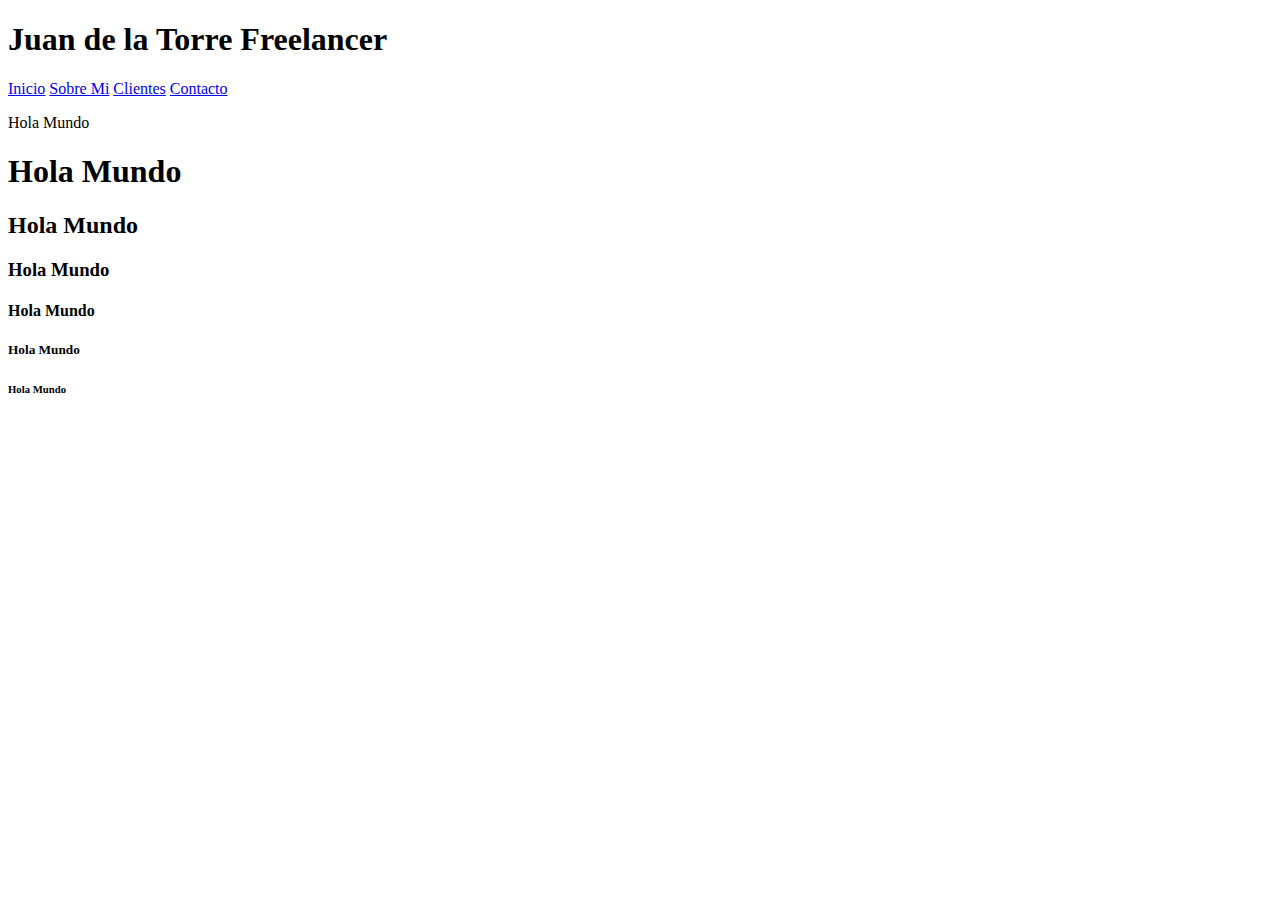
<file: Fase 1/index.html>
<!DOCTYPE html>
<html lang="es">
<head>
    <meta charset="UTF-8">
    <meta http-equiv="X-UA-Compatible" content="IE=edge">
    <meta name="viewport" content="width=device-width, initial-scale=1.0">
    <title>Diseñador Freelancer</title>
</head>
<body>
    <header>
        <h1>Juan de la Torre Freelancer</h1>
    </header>

    <nav>
        <a href="#">Inicio</a>
        <a href="#">Sobre Mi</a>
        <a href="#">Clientes</a>
        <a href="#">Contacto</a>
    </nav>

    <section>

        
    </section>
    <p>Hola Mundo</p>
    <h1>Hola Mundo</h1>
    <h2>Hola Mundo</h1>
    <h3>Hola Mundo</h3>
    <h4>Hola Mundo</h4>
    <h5>Hola Mundo</h5>
    <h6>Hola Mundo</h6>
</body>
</html>
</file>
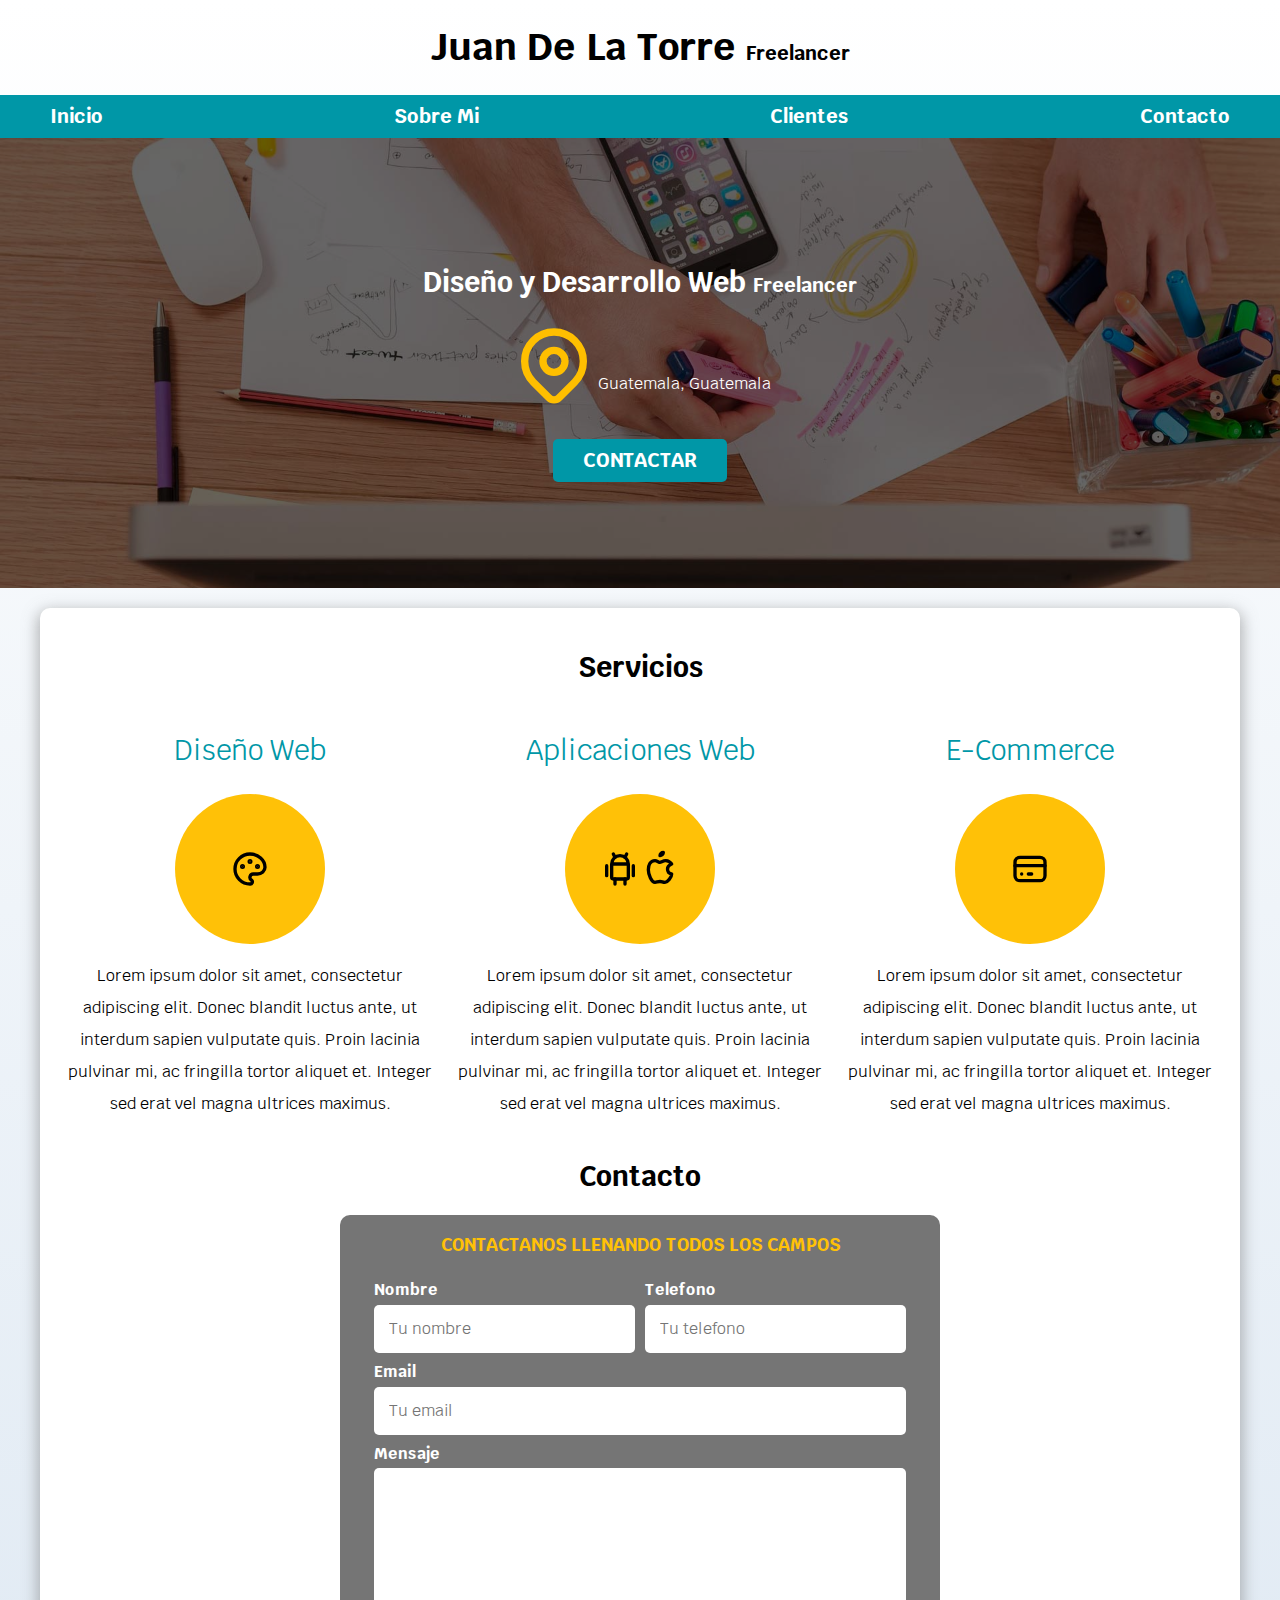
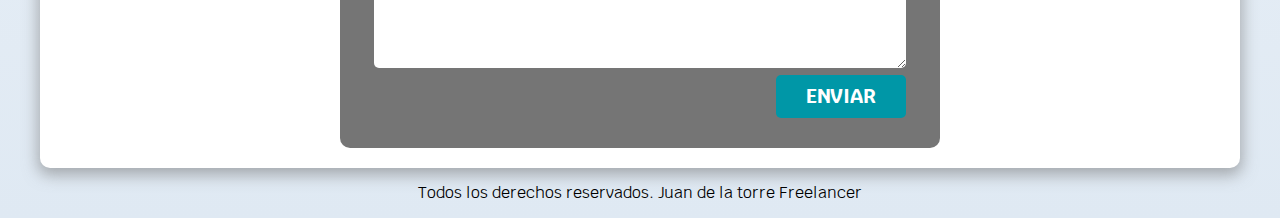
<file: Freelancer/index.html>
<!DOCTYPE html>
<!-- Idima de la pagina -->
<html lang="es">
<head>
    <!-- Tipo de caracter visible -->
    <meta charset="UTF-8">
    <!-- Informacion servidor del navegador -->
    <meta http-equiv="X-UA-Compatible" content="IE=edge">
    <!-- Diseño Visual -->
    <meta name="viewport" content="width=device-width, initial-scale=1.0">
    <!-- Titulo de la pagina (sale en la pestaña) -->
    <title>Diseñador Freelancer</title>
    <!-- Precargado -->

    <link rel="stylesheet" href="css/normalize.css">

    <!-- fuente letra -->
    <link rel="preconnect" href="https://fonts.googleapis.com">
    <link rel="preconnect" href="https://fonts.gstatic.com" crossorigin>
    <link href="https://fonts.googleapis.com/css2?family=Krub:wght@400;700&display=swap" rel="stylesheet">


    <!--<link rel="preload" href="css/styles.css">-->
    <!-- Estilo visual de la pagina -->
    <!--
    -->
    <link rel="stylesheet" href="css/styles.css">
    
</head>

<!-- Inicio del area visual de la pagina -->
<body>

    <header>
    <!-- Titulo de la pagina -->
    <h1 class="titulo">
        Juan De La Torre
        <span>Freelancer</span>
    </h1>       
    
    </header>

    <div class="nav-bg">    
        <!-- Menu de Navevgación-->
        <nav class="navegacion-principal contenedor">
            <a href="#">Inicio</a>
            <a href="#">Sobre Mi</a>
            <a href="#">Clientes</a>
            <a href="#">Contacto</a>
        </nav>
    </div>
        
    <section class="hero">
        <div class="contenido-hero">

            <h2 class="titulo">
                Diseño y Desarrollo Web
                <span>Freelancer</span>
            </h2>
            
            <div class="ubicacion">
                <svg xmlns="http://www.w3.org/2000/svg" class="icon icon-tabler icon-tabler-map-pin" width="88" height="88" viewBox="0 0 24 24" stroke-width="2" stroke="#ffbf00" fill="none" stroke-linecap="round" stroke-linejoin="round">
                    <path stroke="none" d="M0 0h24v24H0z" fill="none"/>
                    <circle cx="12" cy="11" r="3" />
                    <path d="M17.657 16.657l-4.243 4.243a2 2 0 0 1 -2.827 0l-4.244 -4.243a8 8 0 1 1 11.314 0z" />
                </svg>
                
                <!-- texto de direccion de ubicacion -->
                <p>
                    Guatemala, Guatemala
                </p>
            </div>

            <a class="boton" href="#">Contactar</a>
        </div> <!-- .contenido-hero -->

    </section>

    <main class="contenedor sombra">
        <!-- Area de servicion -->
        <h2>Servicios</h2>
        
            <div class="servicios">

                <section class="servicio">

                    <h3>Diseño Web</h3>
                    
                    <div class="iconos">
                        <svg xmlns="http://www.w3.org/2000/svg" class="icon icon-tabler icon-tabler-palette" width="40" height="40" viewBox="0 0 24 24" stroke-width="2" stroke="#000000" fill="none" stroke-linecap="round" stroke-linejoin="round">
                            <path stroke="none" d="M0 0h24v24H0z" fill="none"/>
                            <path d="M12 21a9 9 0 1 1 0 -18a9 8 0 0 1 9 8a4.5 4 0 0 1 -4.5 4h-2.5a2 2 0 0 0 -1 3.75a1.3 1.3 0 0 1 -1 2.25" />
                            <circle cx="7.5" cy="10.5" r=".5" fill="currentColor" />
                            <circle cx="12" cy="7.5" r=".5" fill="currentColor" />
                            <circle cx="16.5" cy="10.5" r=".5" fill="currentColor" />
                        </svg>
                    </div>
                    
                    <p>Lorem ipsum dolor sit amet, consectetur adipiscing
                        elit. Donec blandit luctus ante, ut interdum sapien
                        vulputate quis. Proin lacinia pulvinar mi, ac
                        fringilla tortor aliquet et. Integer sed erat vel
                        magna ultrices maximus. </p>
                        
                </section>
                    
                <section class="servicio">

                    <h3>Aplicaciones Web</h3>

                    <div class="iconos">

                            <svg xmlns="http://www.w3.org/2000/svg" class="icon icon-tabler icon-tabler-brand-android" width="40" height="40" viewBox="0 0 24 24" stroke-width="2" stroke="#000000" fill="none" stroke-linecap="round" stroke-linejoin="round">
                                <path stroke="none" d="M0 0h24v24H0z" fill="none"/>
                                <line x1="4" y1="10" x2="4" y2="16" />
                                <line x1="20" y1="10" x2="20" y2="16" />
                            <path d="M7 9h10v8a1 1 0 0 1 -1 1h-8a1 1 0 0 1 -1 -1v-8a5 5 0 0 1 10 0" />
                            <line x1="8" y1="3" x2="9" y2="5" />
                            <line x1="16" y1="3" x2="15" y2="5" />
                            <line x1="9" y1="18" x2="9" y2="21" />
                            <line x1="15" y1="18" x2="15" y2="21" />
                        </svg>
                        
                        <svg xmlns="http://www.w3.org/2000/svg" class="icon icon-tabler icon-tabler-brand-apple" width="40" height="40" viewBox="0 0 24 24" stroke-width="2" stroke="#000000" fill="none" stroke-linecap="round" stroke-linejoin="round">
                            <path stroke="none" d="M0 0h24v24H0z" fill="none"/>
                            <path d="M9 7c-3 0 -4 3 -4 5.5c0 3 2 7.5 4 7.5c1.088 -.046 1.679 -.5 3 -.5c1.312 0 1.5 .5 3 .5s4 -3 4 -5c-.028 -.01 -2.472 -.403 -2.5 -3c-.019 -2.17 2.416 -2.954 2.5 -3c-1.023 -1.492 -2.951 -1.963 -3.5 -2c-1.433 -.111 -2.83 1 -3.5 1c-.68 0 -1.9 -1 -3 -1z" />
                            <path d="M12 4a2 2 0 0 0 2 -2a2 2 0 0 0 -2 2" />
                        </svg>

                    </div>
                    
                    <p>Lorem ipsum dolor sit amet, consectetur adipiscing
                        elit. Donec blandit luctus ante, ut interdum sapien
                        vulputate quis. Proin lacinia pulvinar mi, ac
                        fringilla tortor aliquet et. Integer sed erat vel
                        magna ultrices maximus. </p>
                </section>
                
                <section class="servicio">

                    <h3>E-Commerce</h3>
                    
                    <div class="iconos">
                        <svg xmlns="http://www.w3.org/2000/svg" class="icon icon-tabler icon-tabler-credit-card" width="40" height="40" viewBox="0 0 24 24" stroke-width="2" stroke="#000000" fill="none" stroke-linecap="round" stroke-linejoin="round">
                            <path stroke="none" d="M0 0h24v24H0z" fill="none"/>
                            <rect x="3" y="5" width="18" height="14" rx="3" />
                            <line x1="3" y1="10" x2="21" y2="10" />
                            <line x1="7" y1="15" x2="7.01" y2="15" />
                            <line x1="11" y1="15" x2="13" y2="15" />
                        </svg>
                    </div>
                    
                    <p>Lorem ipsum dolor sit amet, consectetur adipiscing
                        elit. Donec blandit luctus ante, ut interdum sapien
                        vulputate quis. Proin lacinia pulvinar mi, ac
                        fringilla tortor aliquet et. Integer sed erat vel
                        magna ultrices maximus. </p>            
                    </section>
                    
                </div> <!-- contenedor servicios -->
                
                <section>
                    
                    <!-- Area de contacto -->
                    <h2>Contacto</h2>
                    
                    <form class="formulario">
                        <fieldset>
                            <legend>Contactanos llenando todos los campos</legend>
                            
                            <div class="contenedor-campos">

                                <div class="campo">
                                    <label for="">Nombre</label>
                                    <input class="input-text" type="text" placeholder="Tu nombre">
                                </div>
                                
                                <div class="campo">
                                    <label for="">Telefono</label>
                                    <input class="input-text" type="tel" placeholder="Tu telefono">
                                </div>
                                
                                <div class="campo">
                                    <label for="">Email</label>
                                    <input class="input-text" type="email" placeholder="Tu email">
                                </div>
                                
                                <div class="campo">
                                    <label for="">Mensaje</label>
                                    <textarea class="input-text"></textarea>
                                </div>
                                
                            </div><!--Contenedor campos-->

                            <div class="alinear-derecha flex">
                                <input class="boton w-sm-100" type="submit" value="enviar">
                            </div>
                            
                        </fieldset>
                        
                    </form>
                    
                </section>
            
            </main>
                
    <footer class="footer">
        <!-- Pie de pagina -->
        <p>Todos los derechos reservados. Juan de la torre Freelancer</p>
    </footer>
    
</body>
</html>
</file>
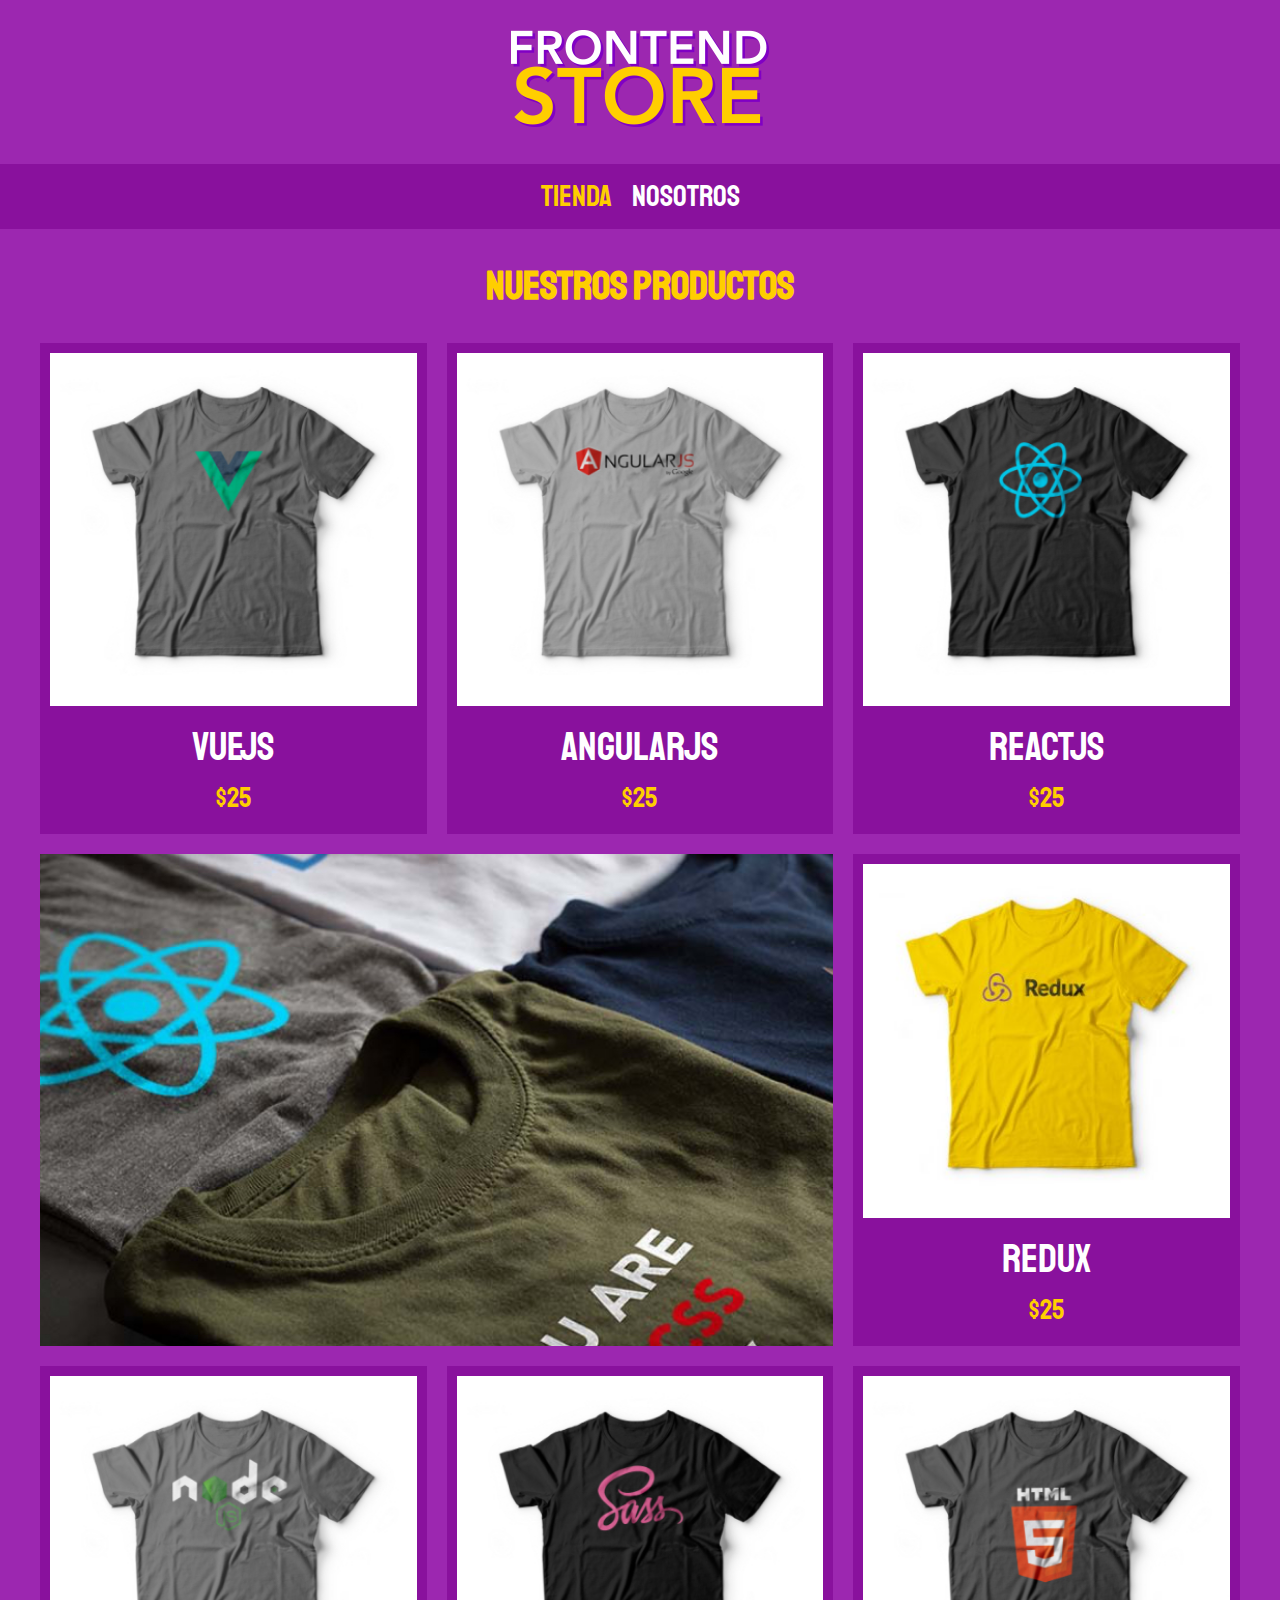
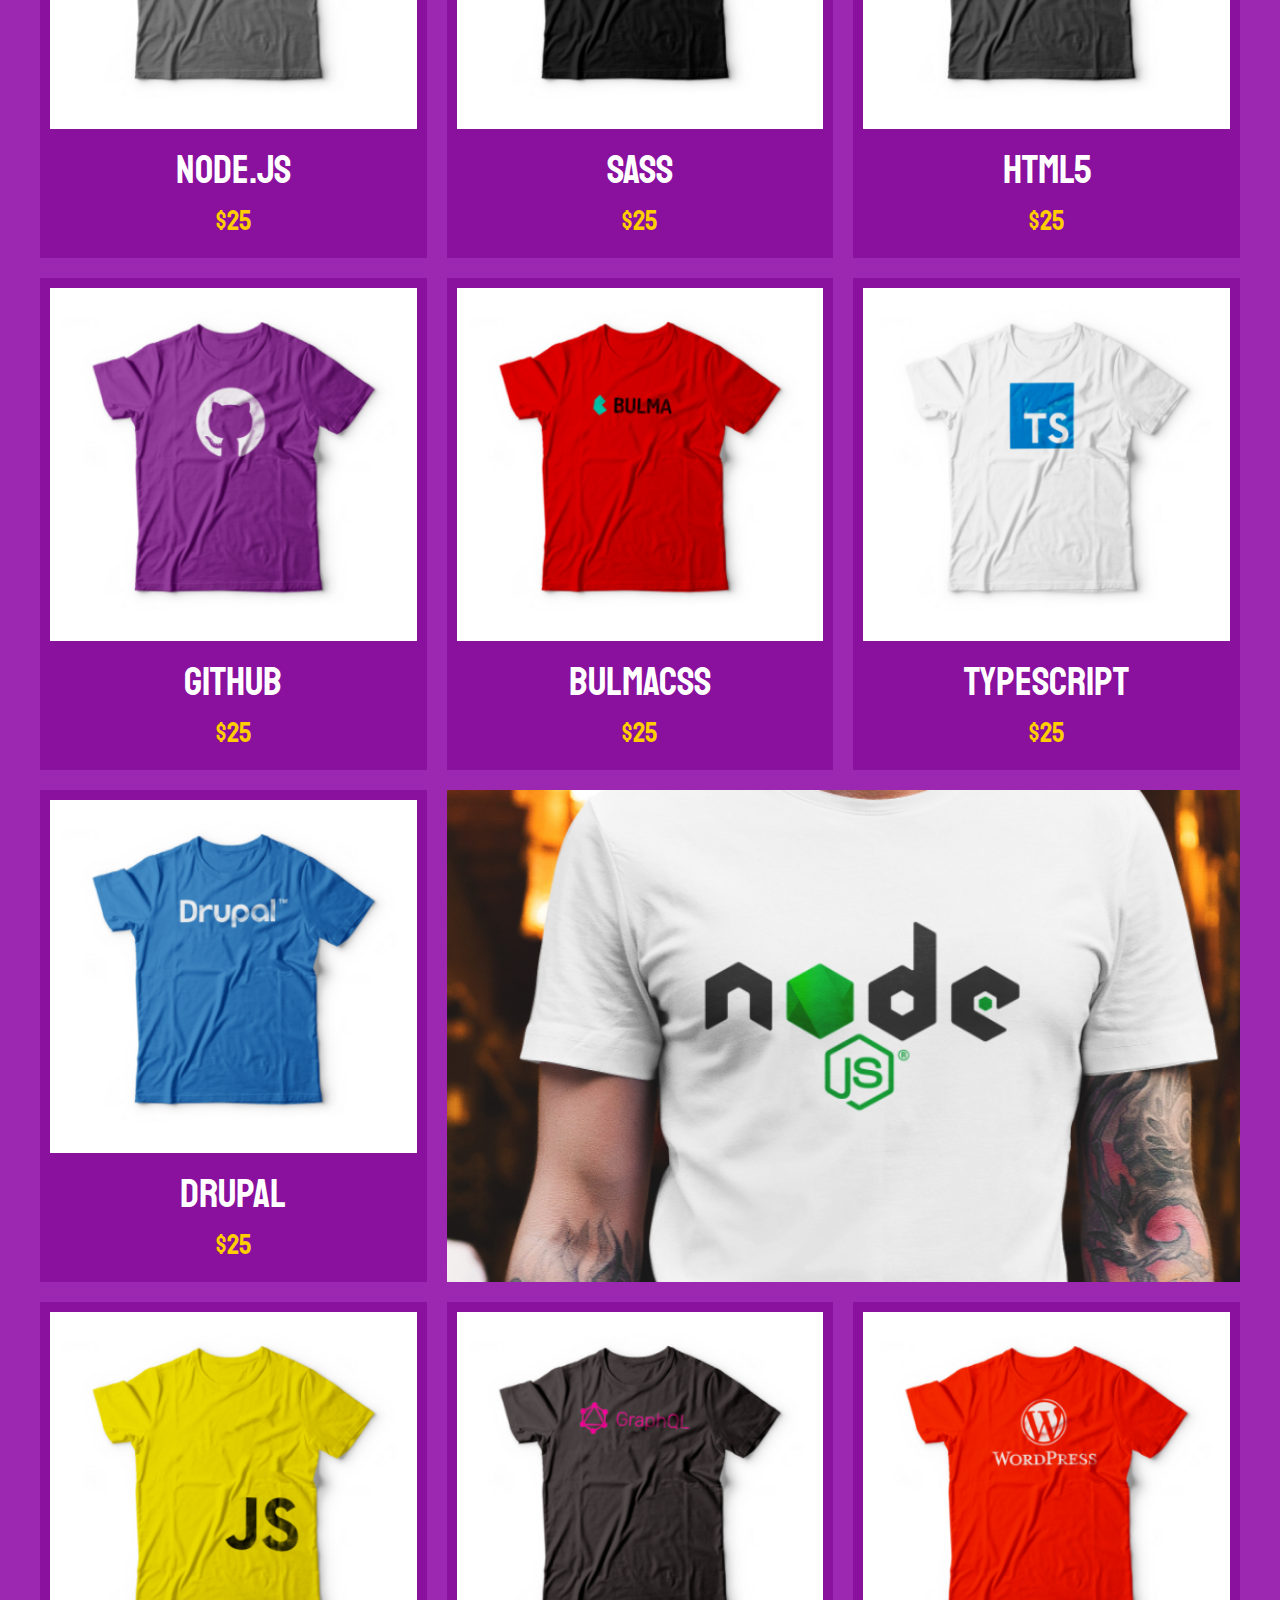
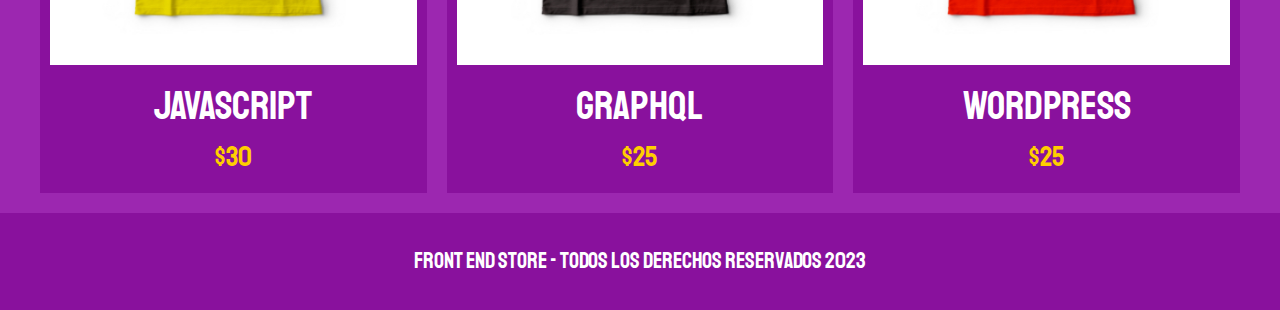
<file: Store/index.html>
<!DOCTYPE html>
<html lang="en">
<head>
    <meta charset="UTF-8">
    <meta name="viewport" content="width=device-width, initial-scale=1.0">
    <title>FrontEnd Store</title>
    
    <!--Normalize-->
    <link rel="stylesheet" href="css/normalize.css">
    
    <!--Fuente-->
    <link rel="preconnect" href="https://fonts.googleapis.com">
    <link rel="preconnect" href="https://fonts.gstatic.com" crossorigin>
    <link href="https://fonts.googleapis.com/css2?family=Staatliches&display=swap" rel="stylesheet">

    <!--Estilos css-->
    <link rel="stylesheet" href="css/styles.css">

</head>
<body>
    
    <header class="header">

        <a href="index.html">
            <img class="header__logo" src="img/logo.png" alt="Logotipo">
        </a>

    </header>

    <nav class="navegacion">
        <a class="navegacion__enlace navegacion__enlace--activo" href="index.html">tienda</a>
        <a class="navegacion__enlace" href="nosotros.html">nosotros</a>
    </nav>

    <main class="contenedor">
        <h1>Nuestros productos</h1>

        <div class="grid">

            <div class="producto">
                <a href="producto.html">
                    <img class="producto__imagen" src="img/1.jpg" alt="imagen camisa">
                    <div class="producto__informacion">
                        <p class="producto__nombre">VueJS</p>
                        <p class="producto__precio">$25</p>
                    </div>
                </a>
            </div>
        

            <div class="producto">
                <a href="producto.html">
                    <img class="producto__imagen" src="img/2.jpg" alt="imagen camisa">
                    <div class="producto__informacion">
                        <p class="producto__nombre">AngularJS</p>
                        <p class="producto__precio">$25</p>
                    </div>
                </a>
            </div>
        

            <div class="producto">
                <a href="producto.html">
                    <img class="producto__imagen" src="img/3.jpg" alt="imagen camisa">
                    <div class="producto__informacion">
                        <p class="producto__nombre">ReactJS</p>
                        <p class="producto__precio">$25</p>
                    </div>
                </a>
            </div>
        

            <div class="producto">
                <a href="producto.html">
                    <img class="producto__imagen" src="img/4.jpg" alt="imagen camisa">
                    <div class="producto__informacion">
                        <p class="producto__nombre">Redux</p>
                        <p class="producto__precio">$25</p>
                    </div>
                </a>
            </div>
        

            <div class="producto">
                <a href="producto.html">
                    <img class="producto__imagen" src="img/5.jpg" alt="imagen camisa">
                    <div class="producto__informacion">
                        <p class="producto__nombre">Node.JS</p>
                        <p class="producto__precio">$25</p>
                    </div>
                </a>
            </div>
        

            <div class="producto">
                <a href="producto.html">
                    <img class="producto__imagen" src="img/6.jpg" alt="imagen camisa">
                    <div class="producto__informacion">
                        <p class="producto__nombre">SASS</p>
                        <p class="producto__precio">$25</p>
                    </div>
                </a>
            </div>
        

            <div class="producto">
                <a href="producto.html">
                    <img class="producto__imagen" src="img/7.jpg" alt="imagen camisa">
                    <div class="producto__informacion">
                        <p class="producto__nombre">HTML5</p>
                        <p class="producto__precio">$25</p>
                    </div>
                </a>
            </div>
        

            <div class="producto">
                <a href="productos.html">
                    <img class="producto__imagen" src="img/8.jpg" alt="imagen camisa">
                    <div class="producto__informacion">
                        <p class="producto__nombre">Github</p>
                        <p class="producto__precio">$25</p>
                    </div>
                </a>
            </div>
        

            <div class="producto">
                <a href="producto.html">
                    <img class="producto__imagen" src="img/9.jpg" alt="imagen camisa">
                    <div class="producto__informacion">
                        <p class="producto__nombre">BulmaCSS</p>
                        <p class="producto__precio">$25</p>
                    </div>
                </a>
            </div>
        

            <div class="producto">
                <a href="productos.html">
                    <img class="producto__imagen" src="img/10.jpg" alt="imagen camisa">
                    <div class="producto__informacion">
                        <p class="producto__nombre">TypeScript</p>
                        <p class="producto__precio">$25</p>
                    </div>
                </a>
            </div>
        

            <div class="producto">
                <a href="producto.html">
                    <img class="producto__imagen" src="img/11.jpg" alt="imagen camisa">
                    <div class="producto__informacion">
                        <p class="producto__nombre">Drupal</p>
                        <p class="producto__precio">$25</p>
                    </div>
                </a>
            </div>
        

            <div class="producto">
                <a href="producto.html">
                    <img class="producto__imagen" src="img/12.jpg" alt="imagen camisa">
                    <div class="producto__informacion">
                        <p class="producto__nombre">JavaScript</p>
                        <p class="producto__precio">$30</p>
                    </div>
                </a>
            </div>
        

            <div class="producto">
                <a href="producto.html">
                    <img class="producto__imagen" src="img/13.jpg" alt="imagen camisa">
                    <div class="producto__informacion">
                        <p class="producto__nombre">GraphQL</p>
                        <p class="producto__precio">$25</p>
                    </div>
                </a>
            </div>
        

            <div class="producto">
                <a href="producto.html">
                    <img class="producto__imagen" src="img/14.jpg" alt="imagen camisa">
                    <div class="producto__informacion">
                        <p class="producto__nombre">WordPress</p>
                        <p class="producto__precio">$25</p>
                    </div>
                </a>
            </div>
        
            <div class="grafico grafico--camisas"></div>

            <div class="grafico grafico--node"></div>

        </div>

    </main>

    <footer class="footer">
        <p class="footer__texto">Front End Store - Todos los derechos reservados 2023</p>
    </footer>
</body>
</html>
</file>
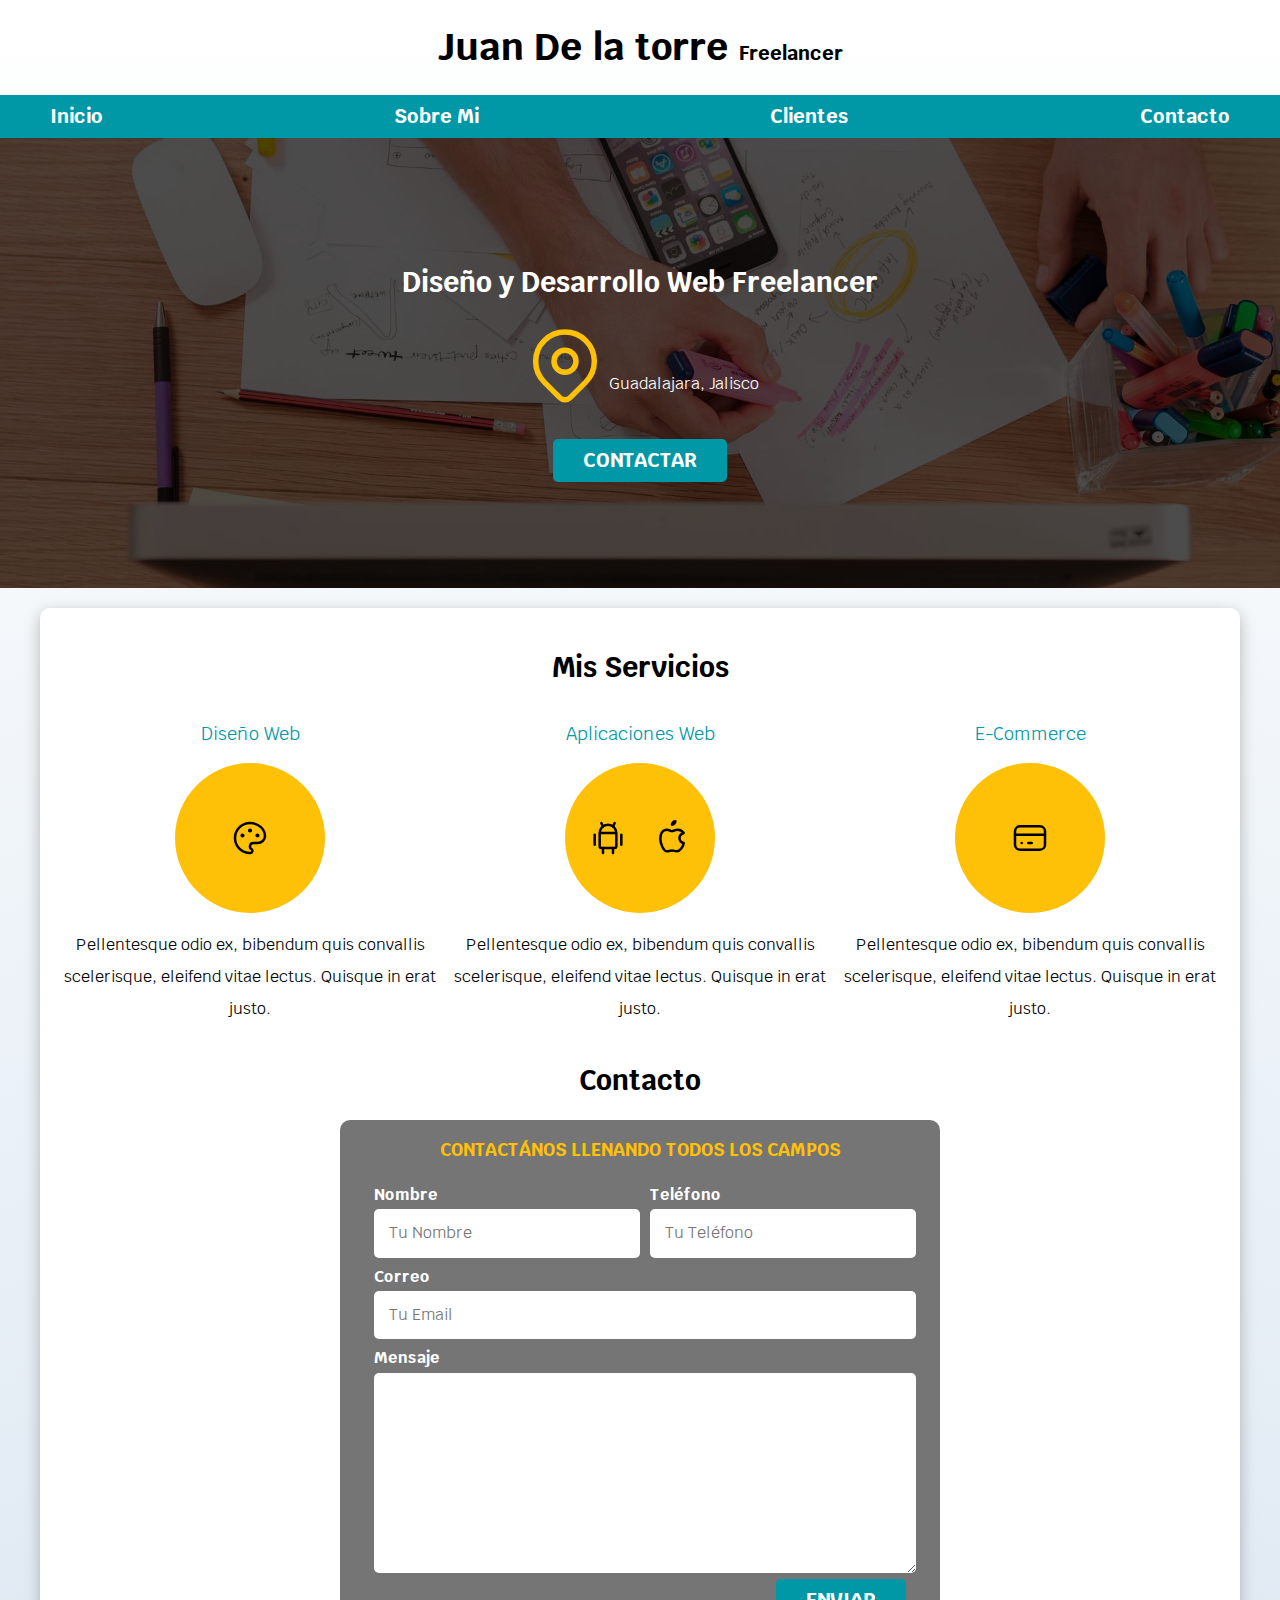
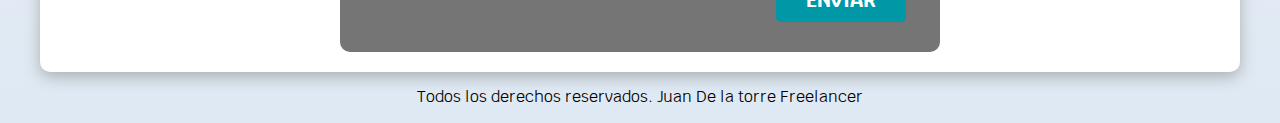
<file: Fase 1/freelancer_fin/index.html>
<!DOCTYPE html>
<html lang="en">
<head>
    <meta charset="UTF-8">
    <meta name="viewport" content="width=device-width, initial-scale=1.0">
    <title>Diseñador Freelancer</title>
    <link rel="preload" href="css/normalize.css" as="style">
    <link rel="stylesheet" href="css/normalize.css">
    <link href="https://fonts.googleapis.com/css2?family=Krub:wght@400;700&display=swap" rel="stylesheet">
    <link rel="preload" href="css/styles.css" as="style">
    <link href="css/styles.css" rel="stylesheet">
</head>
<body>
    <header>
        <h1 class="titulo">Juan De la torre <span>Freelancer</span></h1>
    </header>
    
    <div class="nav-bg">
        <nav class="navegacion-principal contenedor">
            <a href="#">Inicio</a>
            <a href="#">Sobre Mi</a>
            <a href="#">Clientes</a>
            <a href="#">Contacto</a>
        </nav>
    </div>
    
    <section class="hero">
        <div class="contenido-hero">
            <h2>Diseño y Desarrollo Web <span> Freelancer</span></h2> 
            <div class="ubicacion">
                <svg xmlns="http://www.w3.org/2000/svg" class="icon icon-tabler icon-tabler-map-pin" width="88" height="88" viewBox="0 0 24 24" stroke-width="1.5" stroke="#FFC107" fill="none" stroke-linecap="round" stroke-linejoin="round">
                    <path stroke="none" d="M0 0h24v24H0z"/>
                    <circle cx="12" cy="11" r="3" />
                    <path d="M17.657 16.657L13.414 20.9a1.998 1.998 0 0 1 -2.827 0l-4.244-4.243a8 8 0 1 1 11.314 0z" />
                </svg>
                <p>Guadalajara, Jalisco</p>
            </div>
            <a class="boton" href="#">Contactar</a>
        </div> <!-- .contenido-hero --> 
    </section>
    
    <main class="contenedor sombra">
        <h2>Mis Servicios</h2>

        <div class="servicios">
            <section class="servicio">
                <h3>Diseño Web</h3>
                <div class="iconos">
                    <svg xmlns="http://www.w3.org/2000/svg" class="icon icon-tabler icon-tabler-palette" width="40" height="40" viewBox="0 0 24 24" stroke-width="1.5" stroke="#000000" fill="none" stroke-linecap="round" stroke-linejoin="round">
                        <path stroke="none" d="M0 0h24v24H0z"/>
                        <path d="M12 21a9 9 0 1 1 0 -18a9 8 0 0 1 9 8a4.5 4 0 0 1 -4.5 4h-2.5a2 2 0 0 0 -1 3.75a1.3 1.3 0 0 1 -1 2.25" />
                        <circle cx="7.5" cy="10.5" r=".5" fill="currentColor" />
                        <circle cx="12" cy="7.5" r=".5" fill="currentColor" />
                        <circle cx="16.5" cy="10.5" r=".5" fill="currentColor" />
                    </svg>
                </div>
                <p> Pellentesque odio ex, bibendum quis convallis scelerisque, eleifend vitae lectus. Quisque in erat justo. </p>
            </section>
        
            <section class="servicio">
                <h3>Aplicaciones Web</h3>
                <div class="iconos">
                    <svg xmlns="http://www.w3.org/2000/svg" class="icon icon-tabler icon-tabler-brand-android" width="40" height="40" viewBox="0 0 24 24" stroke-width="1.5" stroke="#000000" fill="none" stroke-linecap="round" stroke-linejoin="round">
                        <path stroke="none" d="M0 0h24v24H0z"/>
                        <line x1="4" y1="10" x2="4" y2="16" />
                        <line x1="20" y1="10" x2="20" y2="16" />
                        <path d="M7 9h10v8a1 1 0 0 1 -1 1h-8a1 1 0 0 1 -1 -1v-8a5 5 0 0 1 10 0" />
                        <line x1="8" y1="3" x2="9" y2="5" />
                        <line x1="16" y1="3" x2="15" y2="5" />
                        <line x1="9" y1="18" x2="9" y2="21" />
                        <line x1="15" y1="18" x2="15" y2="21" />
                    </svg>

                    <svg xmlns="http://www.w3.org/2000/svg" class="icon icon-tabler icon-tabler-brand-apple" width="40" height="40" viewBox="0 0 24 24" stroke-width="1.5" stroke="#000000" fill="none" stroke-linecap="round" stroke-linejoin="round">
                        <path stroke="none" d="M0 0h24v24H0z"/>
                        <path d="M9 7c-3 0-4 3-4 5.5 0 3 2 7.5 4 7.5 1.088-.046 1.679-.5 3-.5 1.312 0 1.5.5 3 .5s4-3 4-5c-.028-.01-2.472-.403-2.5-3-.019-2.17 2.416-2.954 2.5-3-1.023-1.492-2.951-1.963-3.5-2-1.433-.111-2.83 1-3.5 1-.68 0-1.9-1-3-1z" />
                        <path d="M12 4a2 2 0 0 0 2 -2a2 2 0 0 0 -2 2" />
                    </svg>
                </div>
                <p> Pellentesque odio ex, bibendum quis convallis scelerisque, eleifend vitae lectus. Quisque in erat justo. </p>
            </section>

            <section class="servicio">
                <h3>E-Commerce</h3>
                <div class="iconos">
                    <svg xmlns="http://www.w3.org/2000/svg" class="icon icon-tabler icon-tabler-credit-card" width="40" height="40" viewBox="0 0 24 24" stroke-width="1.5" stroke="#000000" fill="none" stroke-linecap="round" stroke-linejoin="round">
                        <path stroke="none" d="M0 0h24v24H0z"/>
                        <rect x="3" y="5" width="18" height="14" rx="3" />
                        <line x1="3" y1="10" x2="21" y2="10" />
                        <line x1="7" y1="15" x2="7.01" y2="15" />
                        <line x1="11" y1="15" x2="13" y2="15" />
                    </svg>
                </div>
                <p> Pellentesque odio ex, bibendum quis convallis scelerisque, eleifend vitae lectus. Quisque in erat justo. </p>
            </section>
        </div> <!--.servicios-->
    
        <section>
            <h2>Contacto</h2>

            <form class="formulario">
                <fieldset>
                    <legend>Contactános llenando todos los campos</legend>

                    <div class="contenedor-campos">
                        <div class="campo">
                            <label>Nombre</label>
                            <input class="input-text" type="text" placeholder="Tu Nombre">
                        </div>

                        <div class="campo">
                            <label>Teléfono</label>
                            <input class="input-text" type="tel" placeholder="Tu Teléfono">
                        </div>

                        <div class="campo">
                            <label>Correo</label>
                            <input class="input-text" type="email" placeholder="Tu Email">
                        </div>
                
                        <div class="campo">
                            <label>Mensaje</label>
                            <textarea class="input-text"></textarea>
                        </div>
                    </div> <!-- .contenedor-campos -->

                    <div class="alinear-derecha flex">
                        <input class="boton w-sm-100" type="submit" value="Enviar">
                    </div>
                </fieldset>
            </form>
        </section>

    </main>
    
    <footer class="footer">
        <p>Todos los derechos reservados. Juan De la torre Freelancer</p>
    </footer>



</body>
</html>
</file>
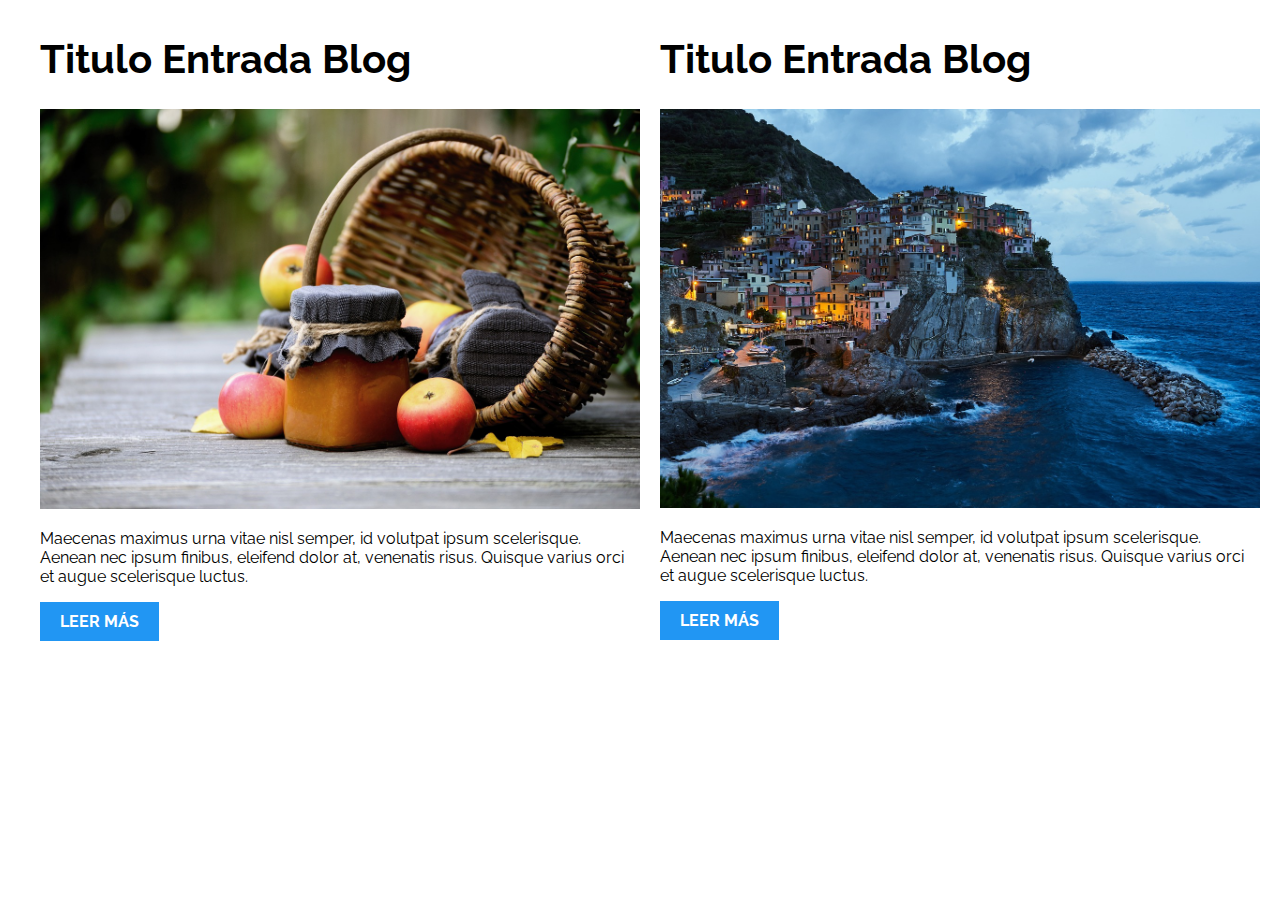
<file: PatronesRWD/01-2columnas_iguales_css_grid/index.html>
<!DOCTYPE html>
<html>

<head>
    <meta charset="utf-8">
    <title>Patrones Responsive Web Design - 2 Columnas</title>
    <link rel="stylesheet" href="https://necolas.github.io/normalize.css/8.0.1/normalize.css">
    <link href="https://fonts.googleapis.com/css?family=Raleway:400,700,900" rel="stylesheet">
    <link rel="stylesheet" href="css/styles.css">
    <meta name="viewport" content="width=device-width, initial-scale=1">
</head>

<body>

    <div class="contenedor dos-columnas">
        <article class="entrada-blog">
            <h1>Titulo Entrada Blog</h1>
            <img src="img/imagen1.jpg">
            <p>Maecenas maximus urna vitae nisl semper, id volutpat ipsum scelerisque. Aenean nec ipsum finibus, eleifend dolor at, venenatis risus. Quisque varius orci et augue scelerisque luctus.</p>
            <a href="#">Leer más</a>
        </article>
        <article class="entrada-blog">
            <h1>Titulo Entrada Blog</h1>
            <img src="img/imagen2.jpg">
            <p>Maecenas maximus urna vitae nisl semper, id volutpat ipsum scelerisque. Aenean nec ipsum finibus, eleifend dolor at, venenatis risus. Quisque varius orci et augue scelerisque luctus.</p>
            <a href="#">Leer más</a>
        </article>
    </div>

</body>

</html>
</file>
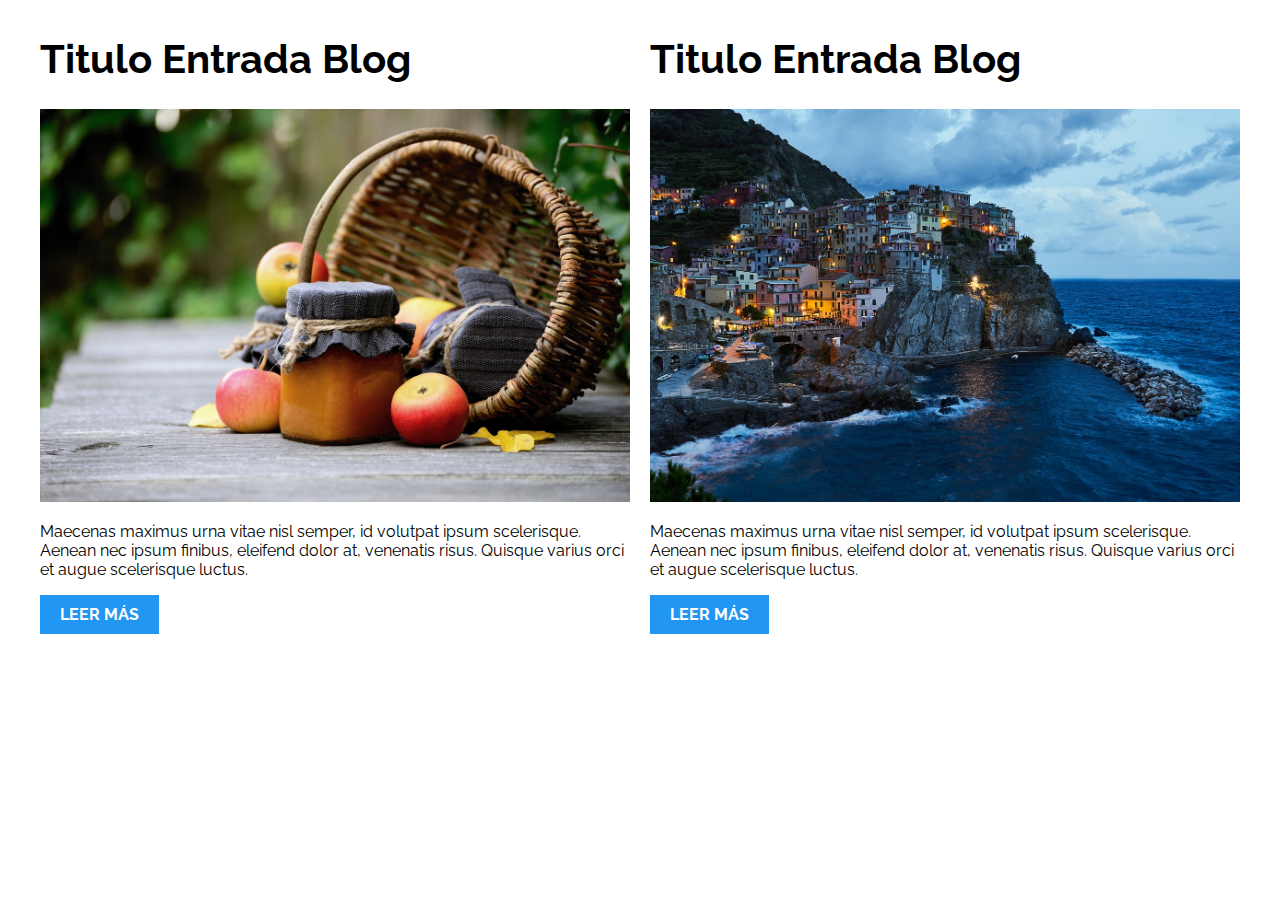
<file: PatronesRWD/02-2columnas_iguales_flexbox/index.html>
<!DOCTYPE html>
<html>

<head>
    <meta charset="utf-8">
    <title>Patrones Responsive Web Design - 2 Columnas</title>
    <link rel="stylesheet" href="https://necolas.github.io/normalize.css/8.0.1/normalize.css">
    <link href="https://fonts.googleapis.com/css?family=Raleway:400,700,900" rel="stylesheet">
    <link rel="stylesheet" href="css/styles.css">
    <meta name="viewport" content="width=device-width, initial-scale=1">
</head>

<body>
    <div class="contenedor dos-columnas">
        <article class="entrada-blog">
            <h1>Titulo Entrada Blog</h1>
            <img src="img/imagen1.jpg">
            <p>Maecenas maximus urna vitae nisl semper, id volutpat ipsum scelerisque. Aenean nec ipsum finibus, eleifend dolor at, venenatis risus. Quisque varius orci et augue scelerisque luctus.</p>
            <a href="#">Leer más</a>
        </article>
        <article class="entrada-blog">
            <h1>Titulo Entrada Blog</h1>
            <img src="img/imagen2.jpg">
            <p>Maecenas maximus urna vitae nisl semper, id volutpat ipsum scelerisque. Aenean nec ipsum finibus, eleifend dolor at, venenatis risus. Quisque varius orci et augue scelerisque luctus.</p>
            <a href="#">Leer más</a>
        </article>
    </div>

</body>

</html>
</file>
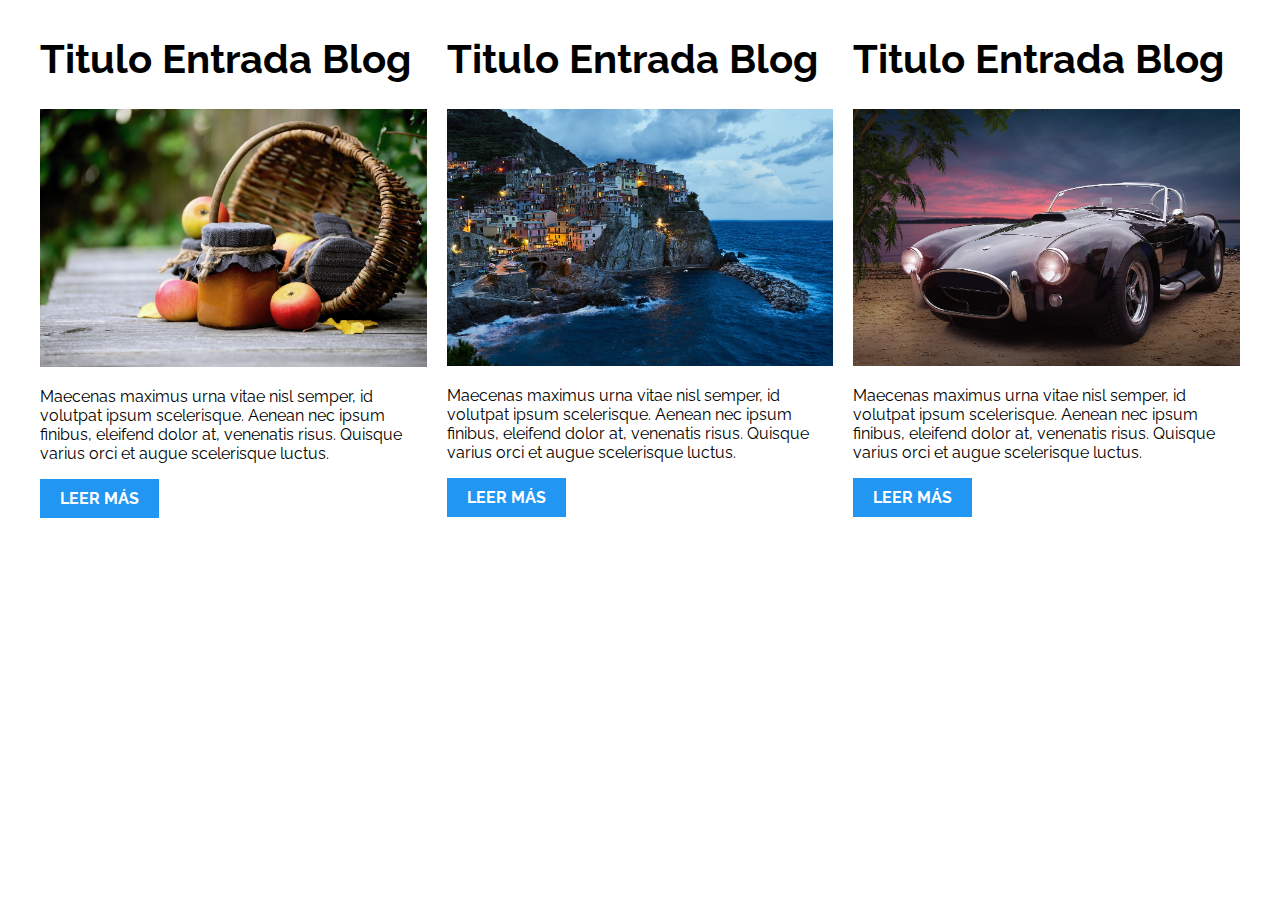
<file: PatronesRWD/03-3columnas_iguales_css_grid/index.html>
<!DOCTYPE html>
<html>

<head>
    <meta charset="utf-8">
    <title>Patrones Responsive Web Design - 3 Columnas Iguales</title>
    <link rel="stylesheet" href="https://necolas.github.io/normalize.css/8.0.1/normalize.css">
    <link href="https://fonts.googleapis.com/css?family=Raleway:400,700,900" rel="stylesheet">
    <link rel="stylesheet" href="css/styles.css">
    <meta name="viewport" content="width=device-width, initial-scale=1">
</head>

<body>

    <div class="contenedor tres-columnas">
        <article class="entrada-blog">
            <h1>Titulo Entrada Blog</h1>
            <img src="img/imagen1.jpg">
            <p>Maecenas maximus urna vitae nisl semper, id volutpat ipsum scelerisque. Aenean nec ipsum finibus, eleifend dolor at, venenatis risus. Quisque varius orci et augue scelerisque luctus.</p>
            <a href="#">Leer más</a>
        </article>

        <article class="entrada-blog">
            <h1>Titulo Entrada Blog</h1>
            <img src="img/imagen2.jpg">

            <p>Maecenas maximus urna vitae nisl semper, id volutpat ipsum scelerisque. Aenean nec ipsum finibus, eleifend dolor at, venenatis risus. Quisque varius orci et augue scelerisque luctus.</p>
            <a href="#">Leer más</a>
        </article>

        <article class="entrada-blog">
            <h1>Titulo Entrada Blog</h1>
            <img src="img/imagen3.jpg">

            <p>Maecenas maximus urna vitae nisl semper, id volutpat ipsum scelerisque. Aenean nec ipsum finibus, eleifend dolor at, venenatis risus. Quisque varius orci et augue scelerisque luctus.</p>
            <a href="#">Leer más</a>
        </article>
    </div>

</body>

</html>
</file>
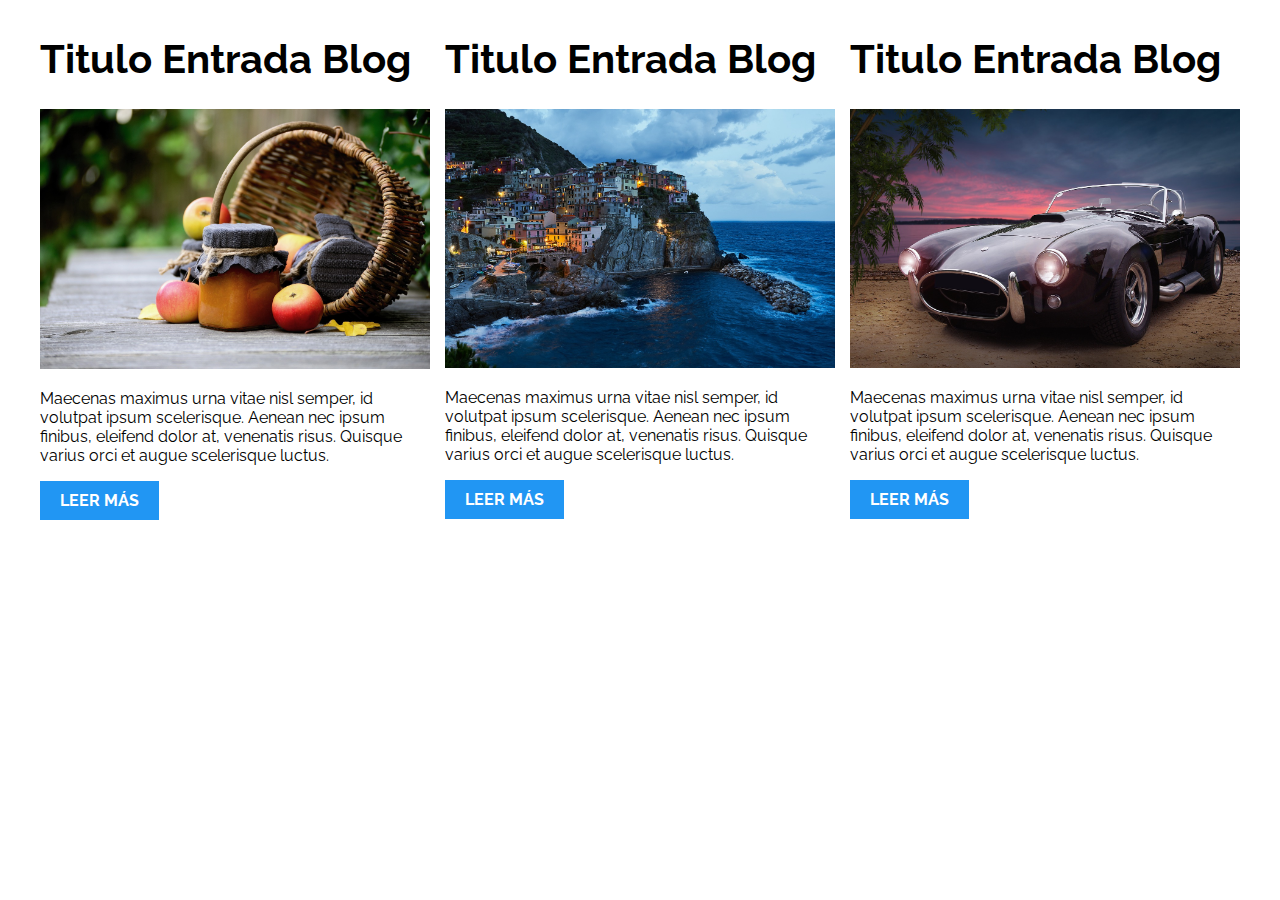
<file: PatronesRWD/04-3columnas_iguales_flexbox/index.html>
<!DOCTYPE html>
<html>

<head>
    <meta charset="utf-8">
    <title>Patrones Responsive Web Design - 3 Columnas Iguales</title>
    <link rel="stylesheet" href="https://necolas.github.io/normalize.css/8.0.1/normalize.css">
    <link href="https://fonts.googleapis.com/css?family=Raleway:400,700,900" rel="stylesheet">
    <link rel="stylesheet" href="css/styles.css">
    <meta name="viewport" content="width=device-width, initial-scale=1">
</head>

<body>

    <div class="contenedor tres-columnas">
        <article class="entrada-blog">
            <h1>Titulo Entrada Blog</h1>
            <img src="img/imagen1.jpg">
            <p>Maecenas maximus urna vitae nisl semper, id volutpat ipsum scelerisque. Aenean nec ipsum finibus, eleifend dolor at, venenatis risus. Quisque varius orci et augue scelerisque luctus.</p>
            <a href="#">Leer más</a>
        </article>

        <article class="entrada-blog">
            <h1>Titulo Entrada Blog</h1>
            <img src="img/imagen2.jpg">

            <p>Maecenas maximus urna vitae nisl semper, id volutpat ipsum scelerisque. Aenean nec ipsum finibus, eleifend dolor at, venenatis risus. Quisque varius orci et augue scelerisque luctus.</p>
            <a href="#">Leer más</a>
        </article>

        <article class="entrada-blog">
            <h1>Titulo Entrada Blog</h1>
            <img src="img/imagen3.jpg">

            <p>Maecenas maximus urna vitae nisl semper, id volutpat ipsum scelerisque. Aenean nec ipsum finibus, eleifend dolor at, venenatis risus. Quisque varius orci et augue scelerisque luctus.</p>
            <a href="#">Leer más</a>
        </article>
    </div>
</body>

</html>
</file>
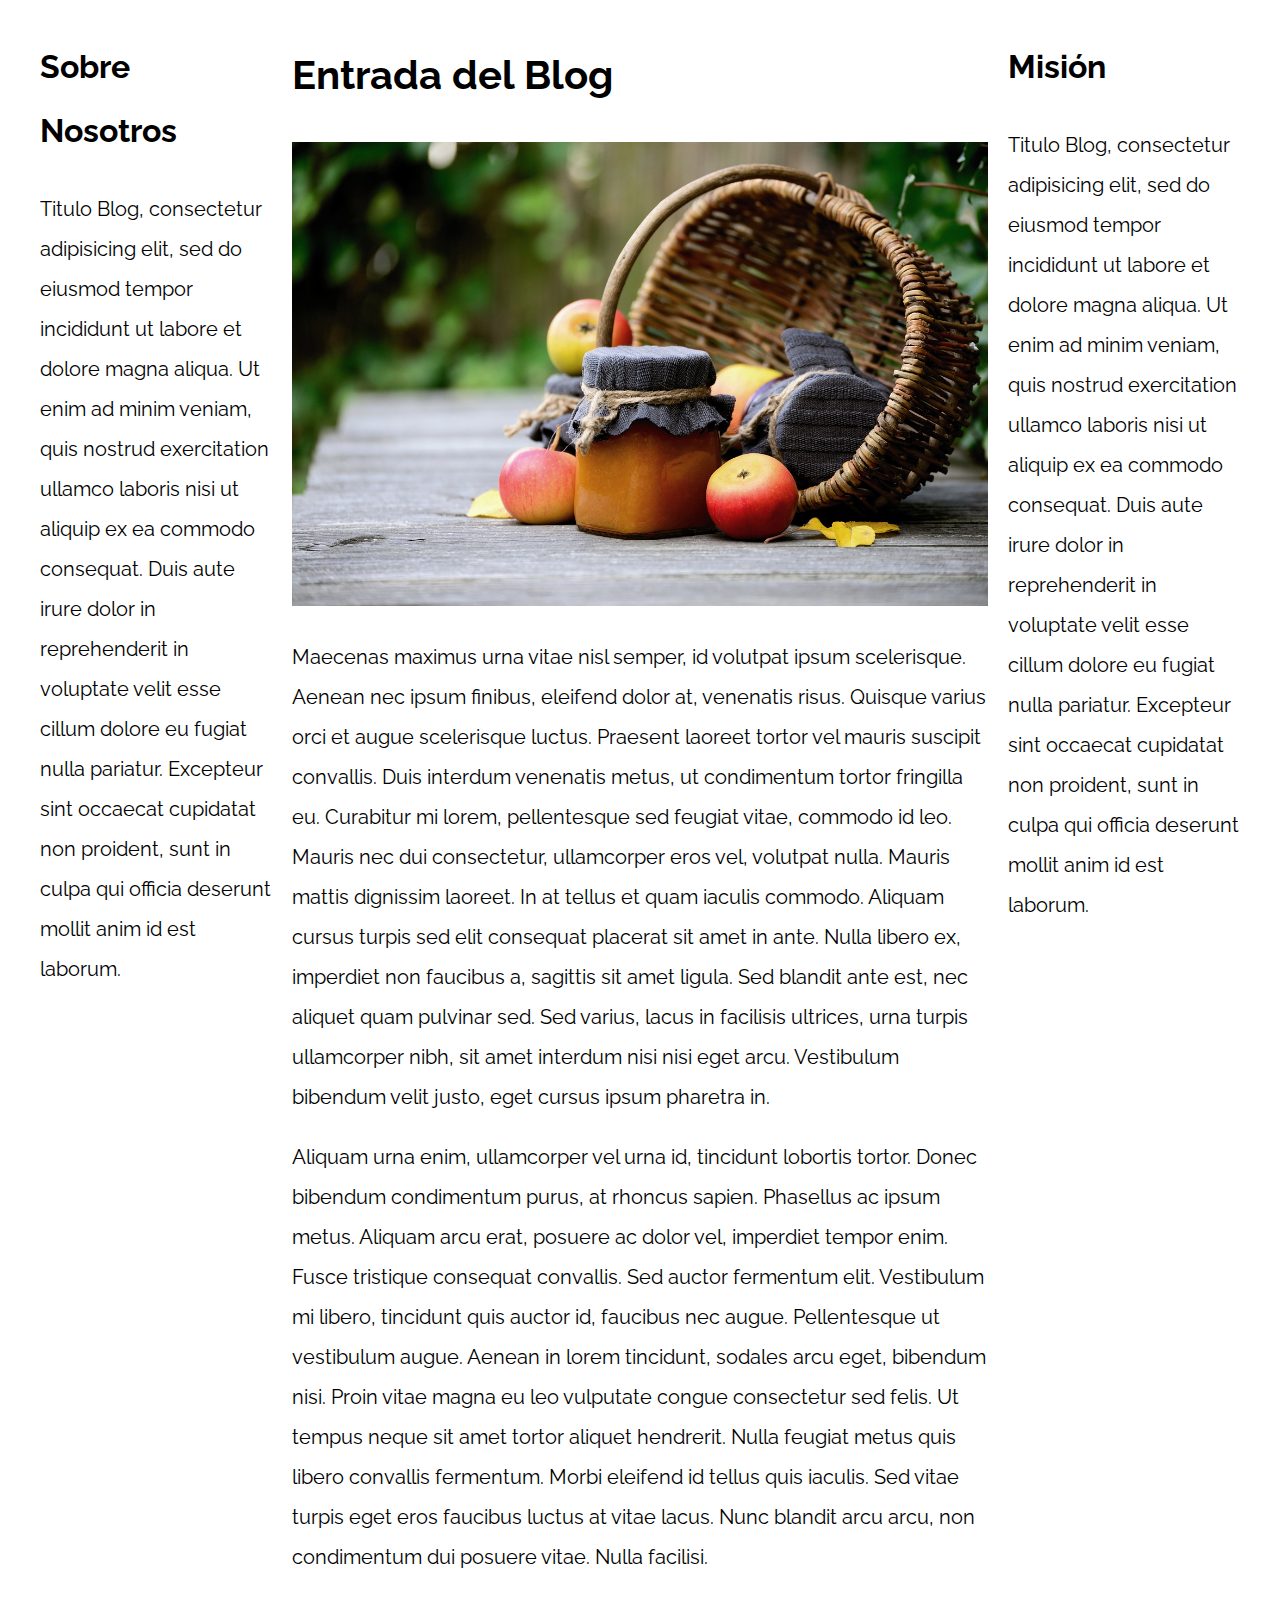
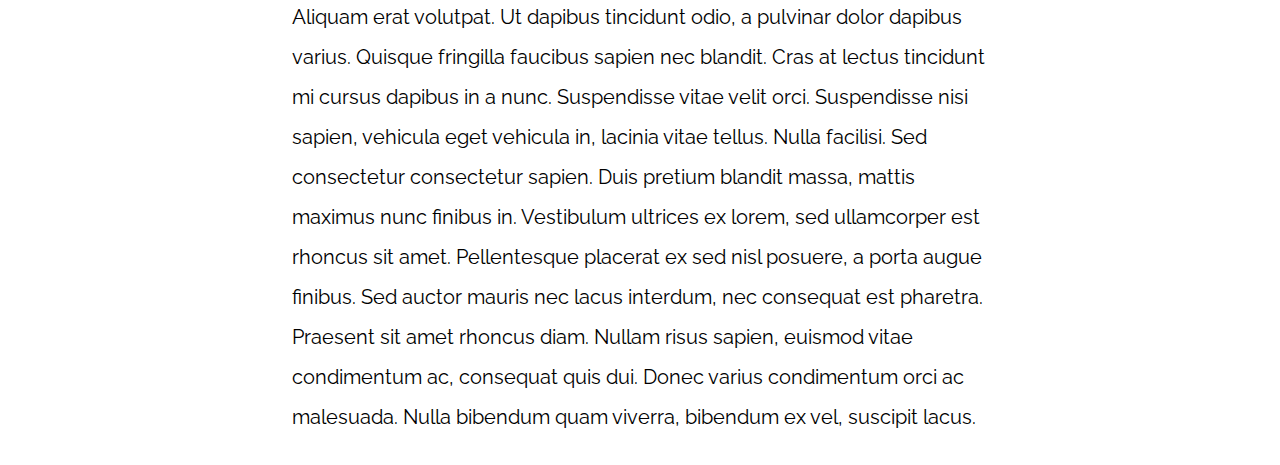
<file: PatronesRWD/05-3columnas_css_grid/index.html>
<!DOCTYPE html>
<html>

<head>
    <meta charset="utf-8">
    <title>Patrones Responsive Web Design</title>
    <link rel="stylesheet" href="https://necolas.github.io/normalize.css/8.0.1/normalize.css">
    <link href="https://fonts.googleapis.com/css?family=Raleway:400,700,900" rel="stylesheet">
    <link rel="stylesheet" href="css/styles.css">
    <meta name="viewport" content="width=device-width, initial-scale=1">
</head>

<body>

    <div class="contenedor contenedor-grid">
        <main class="contenido-principal">
            <article>
                <h1>Entrada del Blog</h1>
                <img src="img/imagen1.jpg">

                <p>Maecenas maximus urna vitae nisl semper, id volutpat ipsum scelerisque. Aenean nec ipsum finibus, eleifend dolor at, venenatis risus. Quisque varius orci et augue scelerisque luctus. Praesent laoreet tortor vel mauris suscipit convallis.
                    Duis interdum venenatis metus, ut condimentum tortor fringilla eu. Curabitur mi lorem, pellentesque sed feugiat vitae, commodo id leo. Mauris nec dui consectetur, ullamcorper eros vel, volutpat nulla. Mauris mattis dignissim laoreet.
                    In at tellus et quam iaculis commodo. Aliquam cursus turpis sed elit consequat placerat sit amet in ante. Nulla libero ex, imperdiet non faucibus a, sagittis sit amet ligula. Sed blandit ante est, nec aliquet quam pulvinar sed. Sed
                    varius, lacus in facilisis ultrices, urna turpis ullamcorper nibh, sit amet interdum nisi nisi eget arcu. Vestibulum bibendum velit justo, eget cursus ipsum pharetra in.</p>

                <p>Aliquam urna enim, ullamcorper vel urna id, tincidunt lobortis tortor. Donec bibendum condimentum purus, at rhoncus sapien. Phasellus ac ipsum metus. Aliquam arcu erat, posuere ac dolor vel, imperdiet tempor enim. Fusce tristique consequat
                    convallis. Sed auctor fermentum elit. Vestibulum mi libero, tincidunt quis auctor id, faucibus nec augue. Pellentesque ut vestibulum augue. Aenean in lorem tincidunt, sodales arcu eget, bibendum nisi. Proin vitae magna eu leo vulputate
                    congue consectetur sed felis. Ut tempus neque sit amet tortor aliquet hendrerit. Nulla feugiat metus quis libero convallis fermentum. Morbi eleifend id tellus quis iaculis. Sed vitae turpis eget eros faucibus luctus at vitae lacus.
                    Nunc blandit arcu arcu, non condimentum dui posuere vitae. Nulla facilisi.</p>

                <p>Aliquam erat volutpat. Ut dapibus tincidunt odio, a pulvinar dolor dapibus varius. Quisque fringilla faucibus sapien nec blandit. Cras at lectus tincidunt mi cursus dapibus in a nunc. Suspendisse vitae velit orci. Suspendisse nisi sapien,
                    vehicula eget vehicula in, lacinia vitae tellus. Nulla facilisi. Sed consectetur consectetur sapien. Duis pretium blandit massa, mattis maximus nunc finibus in. Vestibulum ultrices ex lorem, sed ullamcorper est rhoncus sit amet. Pellentesque
                    placerat ex sed nisl posuere, a porta augue finibus. Sed auctor mauris nec lacus interdum, nec consequat est pharetra. Praesent sit amet rhoncus diam. Nullam risus sapien, euismod vitae condimentum ac, consequat quis dui. Donec varius
                    condimentum orci ac malesuada. Nulla bibendum quam viverra, bibendum ex vel, suscipit lacus.</p>

            </article>
        </main>

        <aside class="sidebar-1">
            <h2>Sobre Nosotros</h2>
            <p>Titulo Blog, consectetur adipisicing elit, sed do eiusmod tempor incididunt ut labore et dolore magna aliqua. Ut enim ad minim veniam, quis nostrud exercitation ullamco laboris nisi ut aliquip ex ea commodo consequat. Duis aute irure dolor
                in reprehenderit in voluptate velit esse cillum dolore eu fugiat nulla pariatur. Excepteur sint occaecat cupidatat non proident, sunt in culpa qui officia deserunt mollit anim id est laborum.</p>
        </aside>
        <aside class="sidebar-2">
            <h2>Misión</h2>
            <p>Titulo Blog, consectetur adipisicing elit, sed do eiusmod tempor incididunt ut labore et dolore magna aliqua. Ut enim ad minim veniam, quis nostrud exercitation ullamco laboris nisi ut aliquip ex ea commodo consequat. Duis aute irure dolor
                in reprehenderit in voluptate velit esse cillum dolore eu fugiat nulla pariatur. Excepteur sint occaecat cupidatat non proident, sunt in culpa qui officia deserunt mollit anim id est laborum.</p>
        </aside>
    </div>

</body>

</html>
</file>
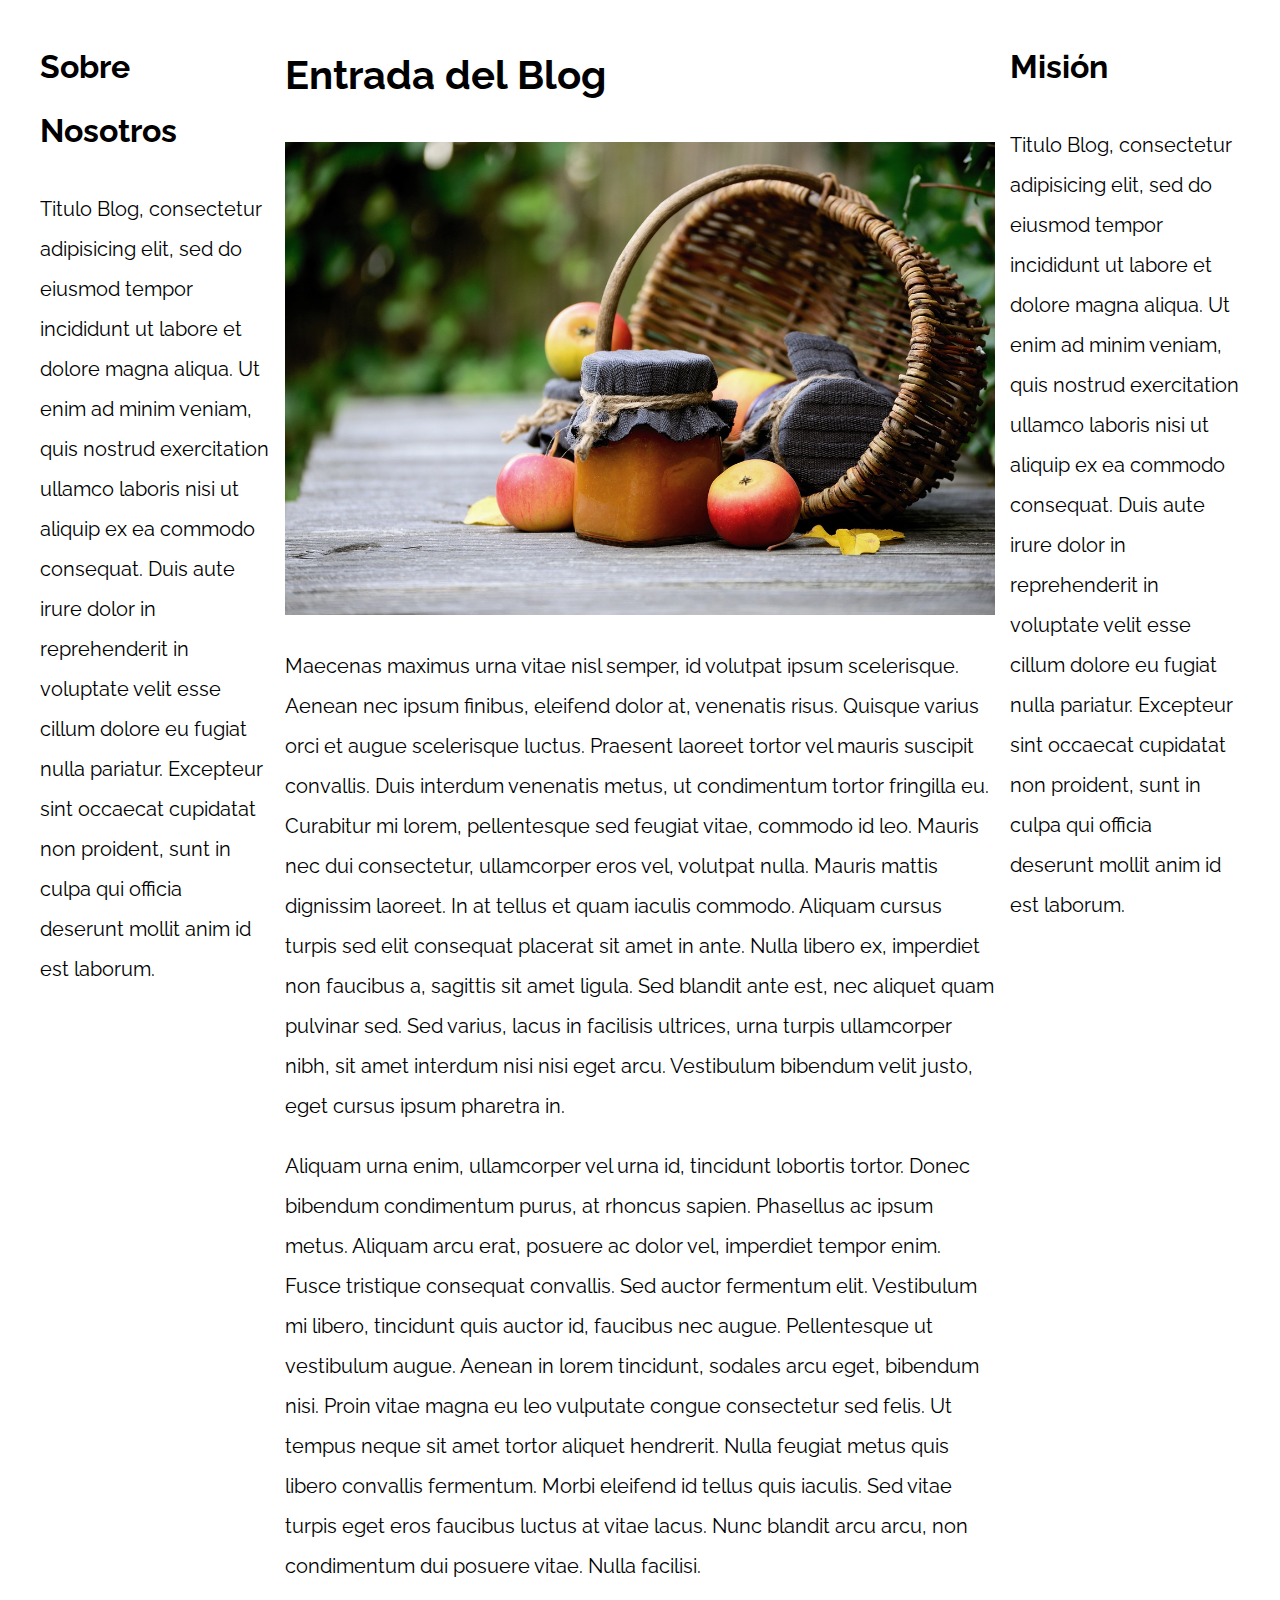
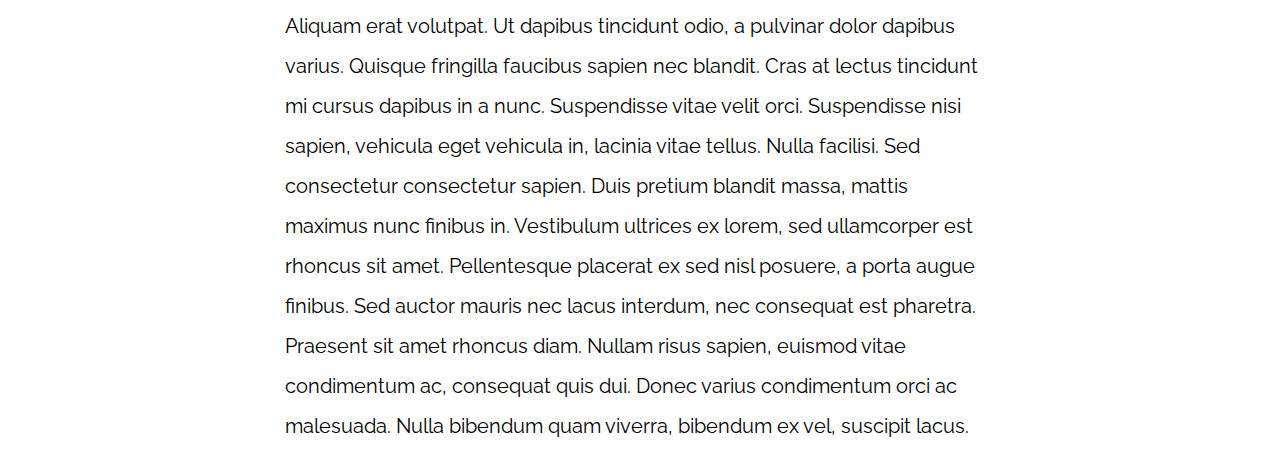
<file: PatronesRWD/06-3columnas_flexbox/index.html>
<!DOCTYPE html>
<html>

<head>
    <meta charset="utf-8">
    <title>Patrones Responsive Web Design</title>
    <link rel="stylesheet" href="https://necolas.github.io/normalize.css/8.0.1/normalize.css">
    <link href="https://fonts.googleapis.com/css?family=Raleway:400,700,900" rel="stylesheet">
    <link rel="stylesheet" href="css/styles.css">
    <meta name="viewport" content="width=device-width, initial-scale=1">
</head>

<body>

    <div class="contenedor contenedor-flex">
        <main class="contenido-principal">
            <article>
                <h1>Entrada del Blog</h1>
                <img src="img/imagen1.jpg">

                <p>Maecenas maximus urna vitae nisl semper, id volutpat ipsum scelerisque. Aenean nec ipsum finibus, eleifend dolor at, venenatis risus. Quisque varius orci et augue scelerisque luctus. Praesent laoreet tortor vel mauris suscipit convallis.
                    Duis interdum venenatis metus, ut condimentum tortor fringilla eu. Curabitur mi lorem, pellentesque sed feugiat vitae, commodo id leo. Mauris nec dui consectetur, ullamcorper eros vel, volutpat nulla. Mauris mattis dignissim laoreet.
                    In at tellus et quam iaculis commodo. Aliquam cursus turpis sed elit consequat placerat sit amet in ante. Nulla libero ex, imperdiet non faucibus a, sagittis sit amet ligula. Sed blandit ante est, nec aliquet quam pulvinar sed. Sed
                    varius, lacus in facilisis ultrices, urna turpis ullamcorper nibh, sit amet interdum nisi nisi eget arcu. Vestibulum bibendum velit justo, eget cursus ipsum pharetra in.</p>

                <p>Aliquam urna enim, ullamcorper vel urna id, tincidunt lobortis tortor. Donec bibendum condimentum purus, at rhoncus sapien. Phasellus ac ipsum metus. Aliquam arcu erat, posuere ac dolor vel, imperdiet tempor enim. Fusce tristique consequat
                    convallis. Sed auctor fermentum elit. Vestibulum mi libero, tincidunt quis auctor id, faucibus nec augue. Pellentesque ut vestibulum augue. Aenean in lorem tincidunt, sodales arcu eget, bibendum nisi. Proin vitae magna eu leo vulputate
                    congue consectetur sed felis. Ut tempus neque sit amet tortor aliquet hendrerit. Nulla feugiat metus quis libero convallis fermentum. Morbi eleifend id tellus quis iaculis. Sed vitae turpis eget eros faucibus luctus at vitae lacus.
                    Nunc blandit arcu arcu, non condimentum dui posuere vitae. Nulla facilisi.</p>

                <p>Aliquam erat volutpat. Ut dapibus tincidunt odio, a pulvinar dolor dapibus varius. Quisque fringilla faucibus sapien nec blandit. Cras at lectus tincidunt mi cursus dapibus in a nunc. Suspendisse vitae velit orci. Suspendisse nisi sapien,
                    vehicula eget vehicula in, lacinia vitae tellus. Nulla facilisi. Sed consectetur consectetur sapien. Duis pretium blandit massa, mattis maximus nunc finibus in. Vestibulum ultrices ex lorem, sed ullamcorper est rhoncus sit amet. Pellentesque
                    placerat ex sed nisl posuere, a porta augue finibus. Sed auctor mauris nec lacus interdum, nec consequat est pharetra. Praesent sit amet rhoncus diam. Nullam risus sapien, euismod vitae condimentum ac, consequat quis dui. Donec varius
                    condimentum orci ac malesuada. Nulla bibendum quam viverra, bibendum ex vel, suscipit lacus.</p>

            </article>
        </main>

        <aside class="sidebar sidebar-1">
            <h2>Sobre Nosotros</h2>
            <p>Titulo Blog, consectetur adipisicing elit, sed do eiusmod tempor incididunt ut labore et dolore magna aliqua. Ut enim ad minim veniam, quis nostrud exercitation ullamco laboris nisi ut aliquip ex ea commodo consequat. Duis aute irure dolor
                in reprehenderit in voluptate velit esse cillum dolore eu fugiat nulla pariatur. Excepteur sint occaecat cupidatat non proident, sunt in culpa qui officia deserunt mollit anim id est laborum.</p>
        </aside>
        <aside class="sidebar sidebar-2">
            <h2>Misión</h2>
            <p>Titulo Blog, consectetur adipisicing elit, sed do eiusmod tempor incididunt ut labore et dolore magna aliqua. Ut enim ad minim veniam, quis nostrud exercitation ullamco laboris nisi ut aliquip ex ea commodo consequat. Duis aute irure dolor
                in reprehenderit in voluptate velit esse cillum dolore eu fugiat nulla pariatur. Excepteur sint occaecat cupidatat non proident, sunt in culpa qui officia deserunt mollit anim id est laborum.</p>
        </aside>
    </div>

</body>

</html>
</file>
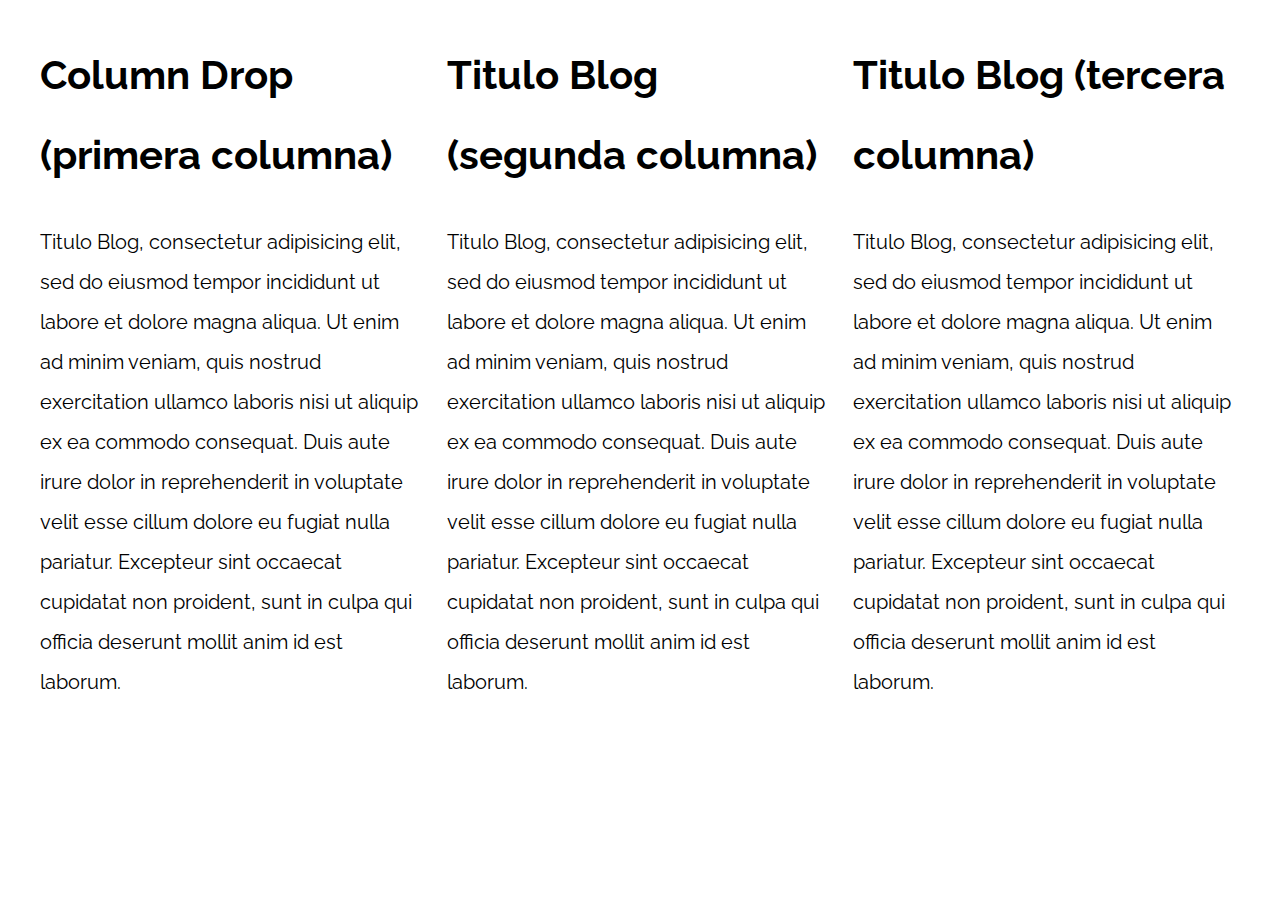
<file: PatronesRWD/07-column_drop_css_grid/index.html>
<!DOCTYPE html>
<html>

<head>
    <meta charset="utf-8">
    <title>Patrones Responsive Web Design</title>
    <link rel="stylesheet" href="https://necolas.github.io/normalize.css/8.0.1/normalize.css">
    <link href="https://fonts.googleapis.com/css?family=Raleway:400,700,900" rel="stylesheet">
    <link rel="stylesheet" href="css/styles.css">
    <meta name="viewport" content="width=device-width, initial-scale=1">
</head>

<body>

    <div class="contenedor column-drop-css">
        <main>
            <h1>Column Drop (primera columna)</h1>
            <p>
                Titulo Blog, consectetur adipisicing elit, sed do eiusmod tempor incididunt ut labore et dolore magna aliqua. Ut enim ad minim veniam, quis nostrud exercitation ullamco laboris nisi ut aliquip ex ea commodo consequat. Duis aute irure dolor in reprehenderit
                in voluptate velit esse cillum dolore eu fugiat nulla pariatur. Excepteur sint occaecat cupidatat non proident, sunt in culpa qui officia deserunt mollit anim id est laborum.
            </p>
        </main>

        <aside class="primera">
            <h1>Titulo Blog (segunda columna)</h1>
            <p>
                Titulo Blog, consectetur adipisicing elit, sed do eiusmod tempor incididunt ut labore et dolore magna aliqua. Ut enim ad minim veniam, quis nostrud exercitation ullamco laboris nisi ut aliquip ex ea commodo consequat. Duis aute irure dolor in reprehenderit
                in voluptate velit esse cillum dolore eu fugiat nulla pariatur. Excepteur sint occaecat cupidatat non proident, sunt in culpa qui officia deserunt mollit anim id est laborum.
            </p>
        </aside>

        <aside class="segunda">
            <h1>Titulo Blog (tercera columna)</h1>
            <p>
                Titulo Blog, consectetur adipisicing elit, sed do eiusmod tempor incididunt ut labore et dolore magna aliqua. Ut enim ad minim veniam, quis nostrud exercitation ullamco laboris nisi ut aliquip ex ea commodo consequat. Duis aute irure dolor in reprehenderit
                in voluptate velit esse cillum dolore eu fugiat nulla pariatur. Excepteur sint occaecat cupidatat non proident, sunt in culpa qui officia deserunt mollit anim id est laborum.
            </p>
        </aside>
    </div>

</body>

</html>
</file>
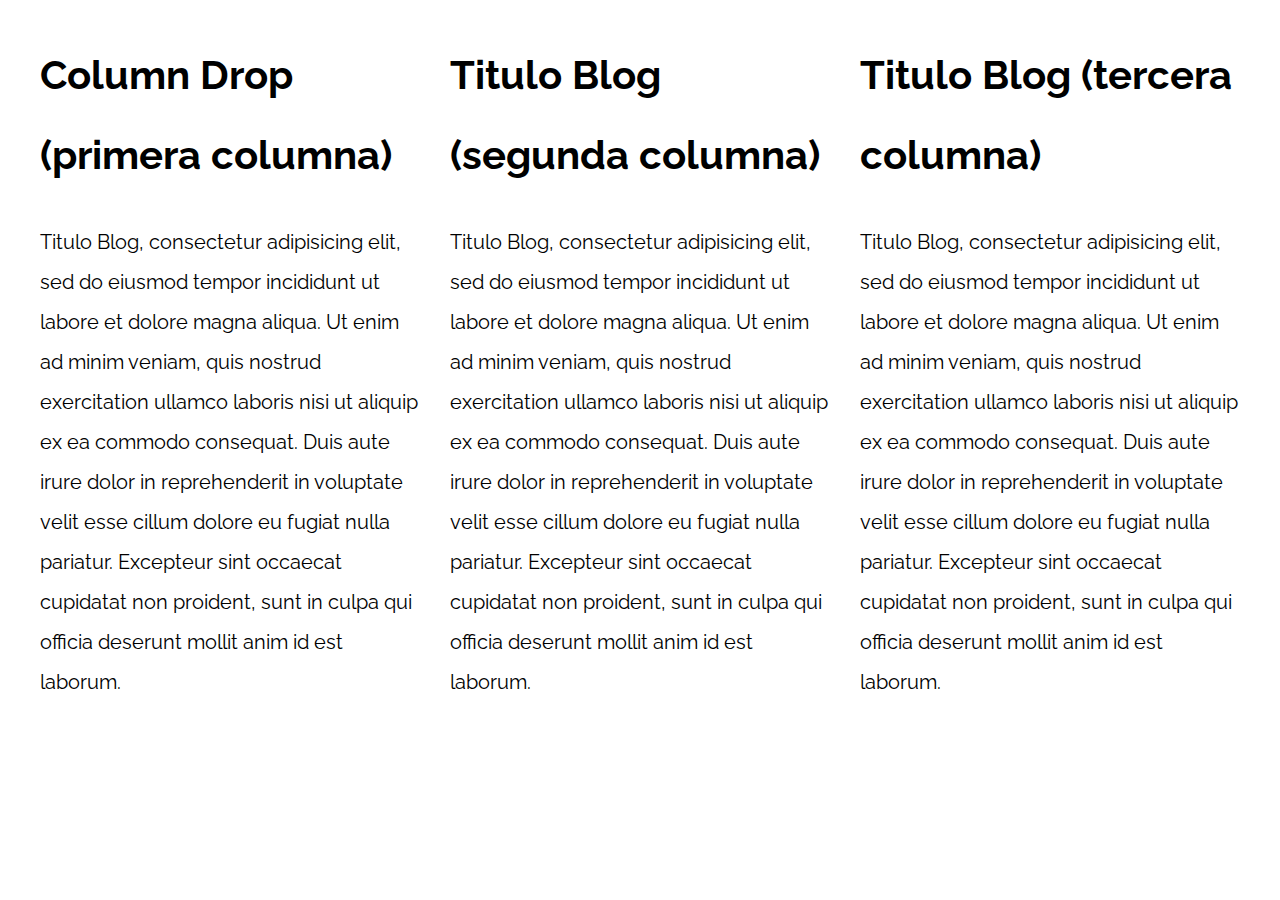
<file: PatronesRWD/08-column_drop_flexbox/index.html>
<!DOCTYPE html>
<html>

<head>
    <meta charset="utf-8">
    <title>Patrones Responsive Web Design</title>
    <link rel="stylesheet" href="https://necolas.github.io/normalize.css/8.0.1/normalize.css">
    <link href="https://fonts.googleapis.com/css?family=Raleway:400,700,900" rel="stylesheet">
    <link rel="stylesheet" href="css/styles.css">
    <meta name="viewport" content="width=device-width, initial-scale=1">
</head>

<body>

    <div class="contenedor column-drop-flex">
        <main class="contenido-principal">
            <h1>Column Drop (primera columna)</h1>
            <p>
                Titulo Blog, consectetur adipisicing elit, sed do eiusmod tempor incididunt ut labore et dolore magna aliqua. Ut enim ad minim veniam, quis nostrud exercitation ullamco laboris nisi ut aliquip ex ea commodo consequat. Duis aute irure dolor in reprehenderit
                in voluptate velit esse cillum dolore eu fugiat nulla pariatur. Excepteur sint occaecat cupidatat non proident, sunt in culpa qui officia deserunt mollit anim id est laborum.
            </p>
        </main>

        <aside class="primera">
            <h1>Titulo Blog (segunda columna)</h1>
            <p>
                Titulo Blog, consectetur adipisicing elit, sed do eiusmod tempor incididunt ut labore et dolore magna aliqua. Ut enim ad minim veniam, quis nostrud exercitation ullamco laboris nisi ut aliquip ex ea commodo consequat. Duis aute irure dolor in reprehenderit
                in voluptate velit esse cillum dolore eu fugiat nulla pariatur. Excepteur sint occaecat cupidatat non proident, sunt in culpa qui officia deserunt mollit anim id est laborum.
            </p>
        </aside>

        <aside class="segunda">
            <h1>Titulo Blog (tercera columna)</h1>
            <p>
                Titulo Blog, consectetur adipisicing elit, sed do eiusmod tempor incididunt ut labore et dolore magna aliqua. Ut enim ad minim veniam, quis nostrud exercitation ullamco laboris nisi ut aliquip ex ea commodo consequat. Duis aute irure dolor in reprehenderit
                in voluptate velit esse cillum dolore eu fugiat nulla pariatur. Excepteur sint occaecat cupidatat non proident, sunt in culpa qui officia deserunt mollit anim id est laborum.
            </p>
        </aside>
    </div>

</body>

</html>
</file>
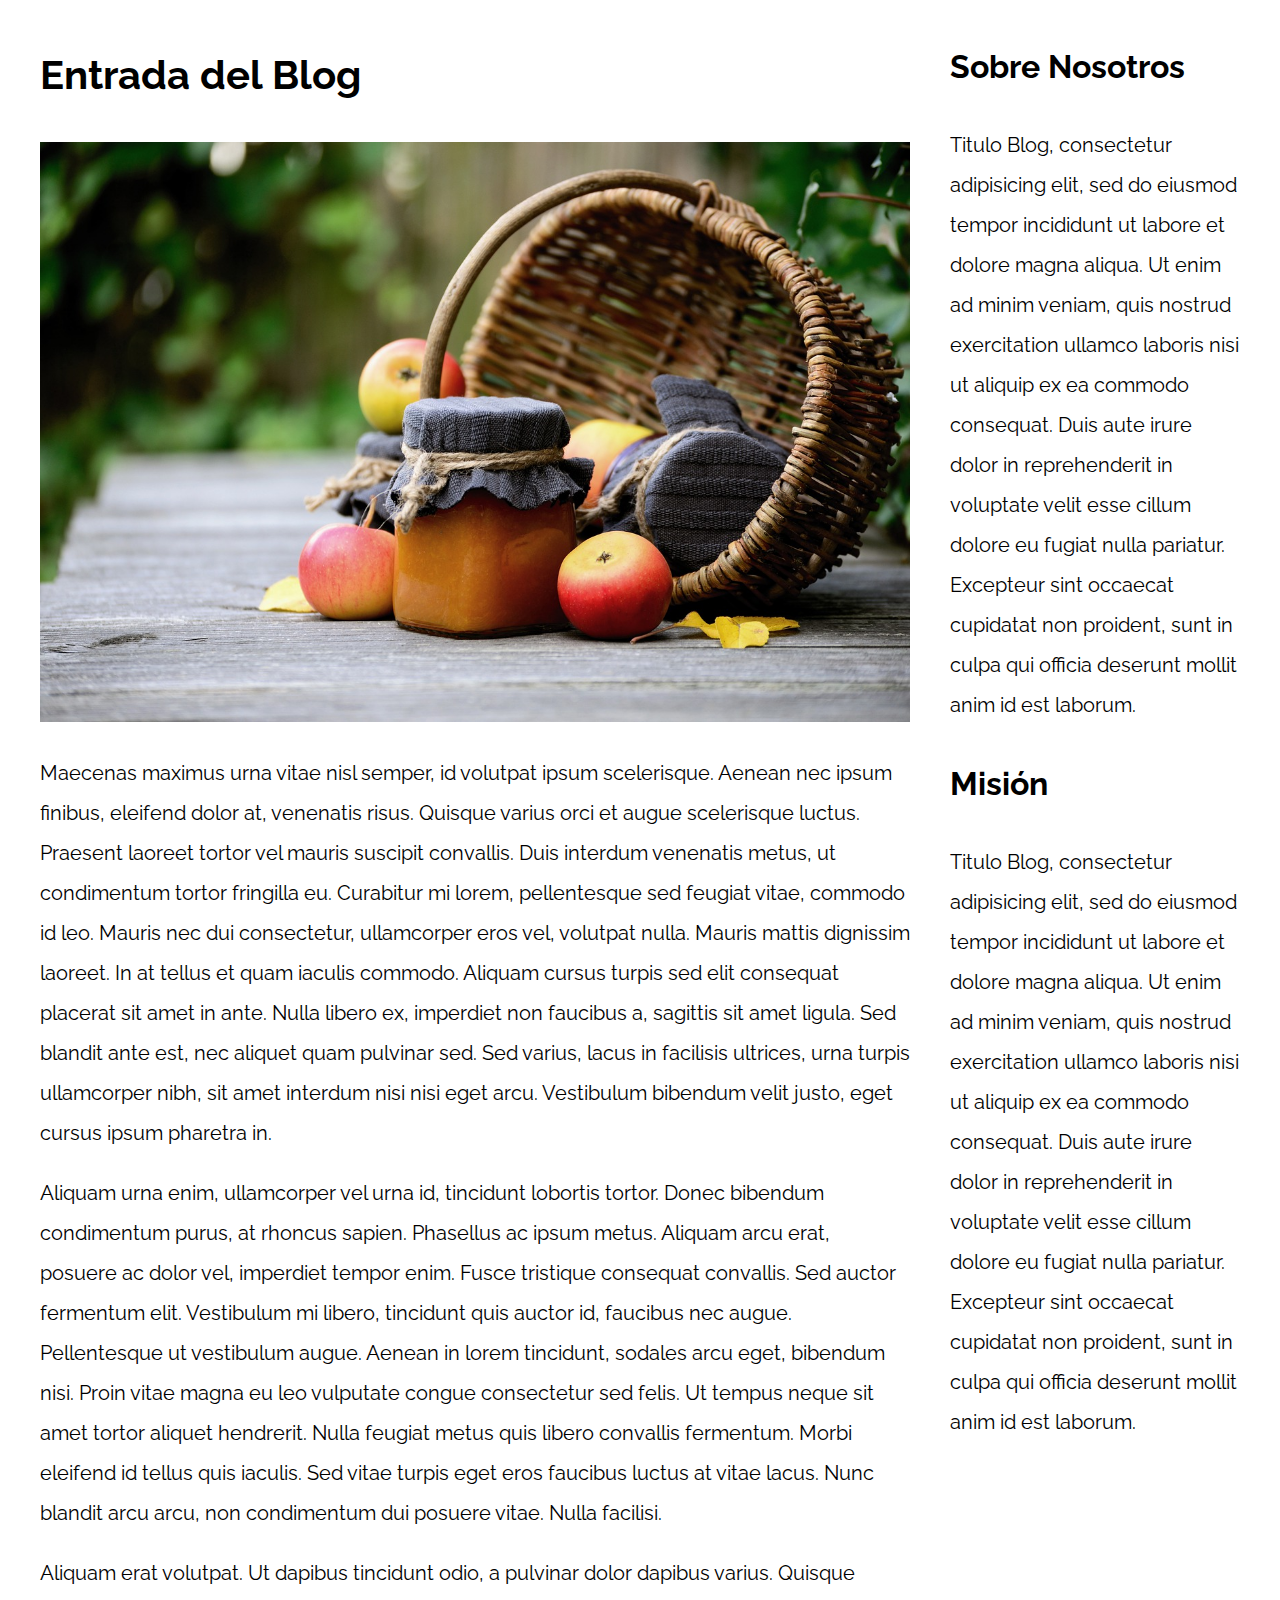
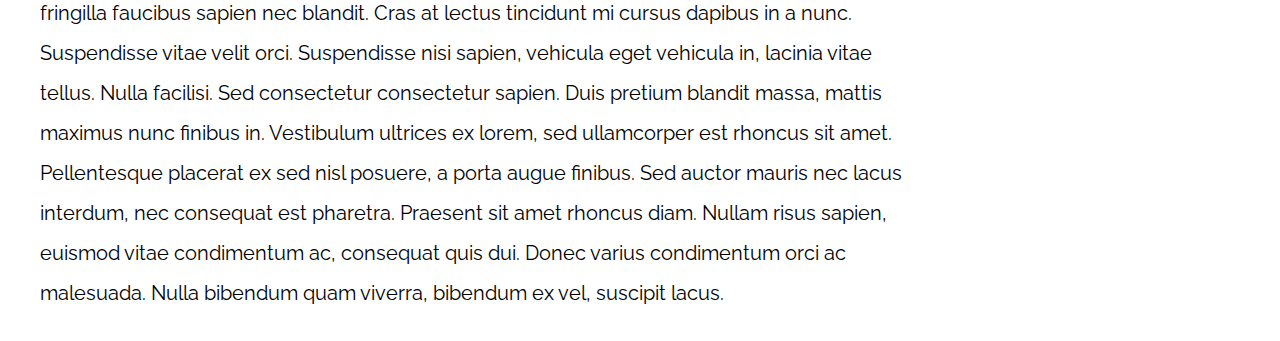
<file: PatronesRWD/09-con_sidebar_css_grid/index.html>
<!DOCTYPE html>
<html>

<head>
    <meta charset="utf-8">
    <title>Patrones Responsive Web Design</title>
    <link rel="stylesheet" href="https://necolas.github.io/normalize.css/8.0.1/normalize.css">
    <link href="https://fonts.googleapis.com/css?family=Raleway:400,700,900" rel="stylesheet">
    <link rel="stylesheet" href="css/styles.css">
    <meta name="viewport" content="width=device-width, initial-scale=1">
</head>

<body>

    <div class="contenedor con-sidebar">
        <article>
            <h1>Entrada del Blog</h1>
            <img src="img/imagen1.jpg">

            <p>Maecenas maximus urna vitae nisl semper, id volutpat ipsum scelerisque. Aenean nec ipsum finibus, eleifend dolor at, venenatis risus. Quisque varius orci et augue scelerisque luctus. Praesent laoreet tortor vel mauris suscipit convallis. Duis
                interdum venenatis metus, ut condimentum tortor fringilla eu. Curabitur mi lorem, pellentesque sed feugiat vitae, commodo id leo. Mauris nec dui consectetur, ullamcorper eros vel, volutpat nulla. Mauris mattis dignissim laoreet. In at
                tellus et quam iaculis commodo. Aliquam cursus turpis sed elit consequat placerat sit amet in ante. Nulla libero ex, imperdiet non faucibus a, sagittis sit amet ligula. Sed blandit ante est, nec aliquet quam pulvinar sed. Sed varius, lacus
                in facilisis ultrices, urna turpis ullamcorper nibh, sit amet interdum nisi nisi eget arcu. Vestibulum bibendum velit justo, eget cursus ipsum pharetra in.</p>

            <p>Aliquam urna enim, ullamcorper vel urna id, tincidunt lobortis tortor. Donec bibendum condimentum purus, at rhoncus sapien. Phasellus ac ipsum metus. Aliquam arcu erat, posuere ac dolor vel, imperdiet tempor enim. Fusce tristique consequat
                convallis. Sed auctor fermentum elit. Vestibulum mi libero, tincidunt quis auctor id, faucibus nec augue. Pellentesque ut vestibulum augue. Aenean in lorem tincidunt, sodales arcu eget, bibendum nisi. Proin vitae magna eu leo vulputate
                congue consectetur sed felis. Ut tempus neque sit amet tortor aliquet hendrerit. Nulla feugiat metus quis libero convallis fermentum. Morbi eleifend id tellus quis iaculis. Sed vitae turpis eget eros faucibus luctus at vitae lacus. Nunc
                blandit arcu arcu, non condimentum dui posuere vitae. Nulla facilisi.</p>

            <p>Aliquam erat volutpat. Ut dapibus tincidunt odio, a pulvinar dolor dapibus varius. Quisque fringilla faucibus sapien nec blandit. Cras at lectus tincidunt mi cursus dapibus in a nunc. Suspendisse vitae velit orci. Suspendisse nisi sapien,
                vehicula eget vehicula in, lacinia vitae tellus. Nulla facilisi. Sed consectetur consectetur sapien. Duis pretium blandit massa, mattis maximus nunc finibus in. Vestibulum ultrices ex lorem, sed ullamcorper est rhoncus sit amet. Pellentesque
                placerat ex sed nisl posuere, a porta augue finibus. Sed auctor mauris nec lacus interdum, nec consequat est pharetra. Praesent sit amet rhoncus diam. Nullam risus sapien, euismod vitae condimentum ac, consequat quis dui. Donec varius
                condimentum orci ac malesuada. Nulla bibendum quam viverra, bibendum ex vel, suscipit lacus.</p>
        </article>
        <aside>
            <h2>Sobre Nosotros</h2>
            <p>Titulo Blog, consectetur adipisicing elit, sed do eiusmod tempor incididunt ut labore et dolore magna aliqua. Ut enim ad minim veniam, quis nostrud exercitation ullamco laboris nisi ut aliquip ex ea commodo consequat. Duis aute irure dolor
                in reprehenderit in voluptate velit esse cillum dolore eu fugiat nulla pariatur. Excepteur sint occaecat cupidatat non proident, sunt in culpa qui officia deserunt mollit anim id est laborum.</p>


            <h2>Misión</h2>
            <p>Titulo Blog, consectetur adipisicing elit, sed do eiusmod tempor incididunt ut labore et dolore magna aliqua. Ut enim ad minim veniam, quis nostrud exercitation ullamco laboris nisi ut aliquip ex ea commodo consequat. Duis aute irure dolor
                in reprehenderit in voluptate velit esse cillum dolore eu fugiat nulla pariatur. Excepteur sint occaecat cupidatat non proident, sunt in culpa qui officia deserunt mollit anim id est laborum.</p>
        </aside>
    </div>

</body>

</html>
</file>
<file: Freelancer/css/styles.css>
:root {
    --blanco: #ffffff;
	--oscuro: #212121;
	--primario: #ffc107;
    --secundario: #0097A7;
    --gris: #757575;
    --griss-claro: #DFE9F3;
}

/* Globales */

html{
    font-size: 62.5%;
    box-sizing: border-box; /* Implementaion de box model */
    scroll-snap-type: y mandatory;
}

/*scroll snap*/
.navegacion-principal,
.servicio,
.formulario {
    scroll-snap-align: center;
    scroll-snap-stop: always;
}

*, *:before, *:after {
    box-sizing: inherit;
}

/*El asterisco selecciona todos los elementos html*/


body{
    font-size: 16px;
    font-family: 'Krub', sans-serif;
    background-image: linear-gradient(to top, var(--griss-claro) 0%, var(--blanco) 100%);
}

.contenedor {
    max-width: 120rem;
    margin: 0 auto;
}

.boton{
    background-color: var(--secundario);
    color: var(--blanco);
    padding: 1rem 3rem;
    margin-top: 3rem;
    font-size: 2rem;
    text-decoration: none;
    text-transform: uppercase;
    font-weight: bold;
    border-radius: .5rem;
    width: 90%;
    text-align: center;

    border: none;
}

@media (min-width: 768px) {
    .boton{
        width: auto;
    }
}

.boton:hover{
    cursor: pointer;
}

.sombra{
    -webkit-box-shadow: 0px 5px 15px 2px rgba(112,112,112,0.54);
    -moz-box-shadow: 0px 5px 15px 2px rgba(112,112,112,0.54);
    box-shadow: 0px 5px 15px 2px rgba(112,112,112,0.54);

    background-color: var(--blanco);

    padding: 2rem;

    border-radius: 1rem; /*Esquinas redondeadas*/

}

/* Tipografias */

h1{
    font-size: 3.8rem;
}

h2{
    font-size: 2.8rem;
}

h3{
    font-size: 2.8rem;
}

h1,h2,h3 {
    text-align: center;
}

/* Titulos */

.titulo span{
    font-size: 2rem;
}


/*Utilidades*/

.w-sm-100 {
    width: 100%;
}

@media (min-width: 768px) {
    .w-sm-100 {
        width: auto;
    }
    
}

.flex{
    display: flex;
}

.alinear-derecha{
    justify-content: flex-end;
}
/* Navegaion prinipal */

.nav-bg{
    background-color: var(--secundario);
}

.navegacion-principal {
    display: flex;
    flex-direction: column;
    /*
    justify-content: space-evenly;
    align-items: center;
    */
}

/*
MEDIDA PARA TELEFONO

@media (min-width: 480px) {
    .navegacion-principal{
        flex-direction: row;
    }
}
*/

/*
MEDIDA PARA TABLET
*/
@media (min-width: 768px) {
    .navegacion-principal{
        flex-direction: row;
        justify-content: space-between;
    }
}


/*
MEDIDA PARA TELEFONO
@media (min-width: 1140px) {
    .navegacion-principal{
        flex-direction: row;
    }
}
*/


/*
MEDIDA PARA TELEVISOR

@media (min-width: 1400px) {
    .navegacion-principal{
        flex-direction: row;
    }
}
*/

.navegacion-principal a{
    display: block;
    text-align: center;

    padding: 1rem;
    color: var(--blanco);
    text-decoration: none;
    font-size: 2rem;
    font-weight: bold;

}

.navegacion-principal a:hover{
    background-color: var(--primario);
    color: var(--negro);
}

/* Hero */

.hero{
    background-image: url(../img/hero.jpg);
    background-repeat: no-repeat;
    background-size: cover;
    height: 450px;
    position: relative;
    margin-bottom: 2rem;

}

.contenido-hero{
    position: absolute;
    background-color: rgba(0,0,0,0.6);
    background-color: rgb(0 0 0 / 60%);
    width: 100%;
    height: 100%;

    display: flex;
    flex-direction: column;
    align-items: center;

    justify-content: center;
}

.contenido-hero h2,
.contenido-hero p{

    color: var(--blanco);
}

.contenido-hero .ubicacion{
    display: flex;
    align-items: flex-end;
}
/*Servicios*/

@media (min-width: 768px) {
    .servicios{
        display:grid;
        grid-template-columns: repeat(3, 1fr);
        column-gap: 1rem;
    }
    
}

.servicio {
    display: flex;
    flex-direction: column;
    align-items: center;
}

.servicio h3{
    color: var(--secundario);
    font-weight: normal;
}

.servicio p{
    line-height: 2;
    text-align: center;
}

.servicio .iconos{
    height: 15rem;
    width: 15rem;
    background-color: var(--primario);
    border-radius: 50%;
    display: flex;
    justify-content: center;
    align-items: center;
}

/*Contacto*/

.formulario {
    background-color: var(--gris);
    width: min(60rem,100%);
    margin: 0 auto;
    padding: 2rem;
    border-radius: 1rem;
}

.formulario fieldset{
    border: none;
}

.formulario legend{
    text-align: center;
    font-size: 1.8rem;
    text-transform: uppercase;
    font-weight: 700;
    margin-bottom: 2rem;
    color: var(--primario);
}

@media (min-width: 768px) {
    
    .contenedor-campos{
        display: grid;
        grid-template-columns: repeat(2, 1fr);
        grid-template-rows: auto auto 20rem;
        column-gap: 1rem;
    }
    
    .campo:nth-child(3),
    .campo:nth-child(4){
        grid-column: 1/3;
    }
}


.campo{
    margin-bottom: 1rem;
}

.campo label{
    color: var(--blanco);
    font-weight: bold;
    margin-bottom: .5rem;
    display: block;
}

.campo textarea{
    height: 20rem;
}

.input-text{
    width: 100%;
    border: none;
    padding: 1.5rem;
    border-radius: .5rem;
}

/*footer*/
.footer{
    text-align: center;
}
</file>
<file: Store/css/styles.css>
:root {
    --primario: #9C27B0;
    --primarioOscuro: #89119D;
    --secundario: #FFCE00;
    --secundarioOscuro: rgb(233, 187, 2);
    --blanco: #FFF;
    --negro: #000;

    --fuentePrincipal: 'Staatliches', cursive;
}

html {
    box-sizing: border-box;
    font-size: 62.5%;
  }

  *, *:before, *:after {
    box-sizing: inherit;
  }

  /** Globales **/

body {
    background-color: var(--primario);
    font-size: 1.6rem;
    line-height: 1.5;
}

p {
    font-size: 1.8rem;
    font-family: Arial, Helvetica, sans-serif;
    color: var(--blanco);
}

a {
    text-decoration: none;
}

img {
    width: 100%;
}

.contenedor {
    max-width: 120rem;
    margin: 0 auto;
}

h1, h2, h3 {
    text-align: center;
    color: var(--secundario);
    font-family: var(--fuentePrincipal);
}

h1 {
    font-size: 4rem;
}

h2 {
    font-size: 3.2rem;
}

h3 {
    font-size: 2.4rem;
}

/** Header **/

.header {
    display: flex;
    justify-content: center;
}

.header__logo {
    margin: 3rem 0;
}

/** Footer **/

.footer {
    background-color: var(--primarioOscuro);
    padding: 1rem 0;
    margin-top: 2rem;
}

.footer__texto {
    font-family: var(--fuentePrincipal);
    text-align: center;
    font-size: 2.2rem;
}

/** Navegacion **/

.navegacion {
    background-color: var(--primarioOscuro);
    padding: 1rem 0;
    display: flex;
    justify-content: center;
    gap: 2rem;
    /*margin-right: 2rem;*/
}

.navegacion__enlace {
    font-family: var(--fuentePrincipal);
    color: var(--blanco);
    font-size: 3rem;
}

/*
.navegacion__enlace: last-of-type{
    margin-right: 0;
}
*/

.navegacion__enlace--activo,
.navegacion__enlace:hover {
    color: var(--secundario);
}

/** Grid **/

.grid {
    display: grid;
    grid-template-columns: repeat(2, 1fr);
    gap: 2rem;
}

@media (min-width: 768px) {
    .grid {
        grid-template-columns: repeat(3, 1fr);
    }
}

/** Productos **/
.producto {
    background-color: var(--primarioOscuro);
    padding: 1rem;
}

.producto__nombre {
    font-size: 4rem;
}

.producto__precio {
    font-size: 2.8rem;
    color: var(--secundario);
}

.producto__nombre,
.producto__precio {
    font-family: var(--fuentePrincipal);
    margin: 1rem 0;
    text-align: center;
    line-height: 1.2;
}


/** Graficos **/
.grafico {
    min-height: 30rem;
    background-repeat: no-repeat;
    background-size: cover;
    grid-column: 1 / 3;
}

.grafico--camisas {
    grid-row: 2 / 3;
    background-image: url(../img/grafico1.jpg);
}

.grafico--node {
    background-image: url(../img/grafico2.jpg);
    grid-row: 8 / 9;
}

@media (min-width: 768px) {
    
    .grafico--node {
        grid-row: 5 / 6;
        grid-column: 2 / 4;
    }
}

/** Nosotros **/

.nosotros {
    display: grid;
    grid-template-rows: repeat(2, auto);
}
@media (min-width: 768px) {
    .nosotros {
        grid-template-columns: repeat(2, 1fr);
        column-gap: 2rem;
     }
 }

 .nosotros__imagen {
    grid-row: 1 / 2;
}

 @media (min-width: 768px) {
    .nosotros__imagen {
        grid-column: 2 / 3;
    }
}

/** Bloques **/

.bloques {
    display: grid;
    grid-template-columns: repeat(2, 1fr);
    gap: 2rem;
}

@media (min-width: 768px) {
    .bloques {
        grid-template-columns: repeat(4, 1fr);
    }
}

.bloque {
    text-align: center;
}

.bloque__titulo {
    margin: 0;
}



/** Pagina del Producto **/

@media (min-width: 768px) {
    .camisa {
        display: grid;
        grid-template-columns: repeat(2, 1fr);
        column-gap: 2rem;
    }
}

.formulario {
    display: grid;
    grid-template-columns: repeat(2, 1fr);
    gap: 2rem;
}

.formulario__campo {
 
    /*
    border-color: var(--primarioOscuro);
    border-width: 1rem;
    border-style: solid;
    */

    border: 1rem solid var(--primarioOscuro);
    background-color: transparent;
    color: var(--blanco);
    font-size: 2rem;
    font-family: Arial, Helvetica, sans-serif;
    padding: 1rem;
    appearance: none;
}

.formulario__submit {
    background-color: var(--secundario);
    border: none;
    font-size: 2rem;
    font-family: var(--fuentePrincipal);
    padding: 2rem;
    transition: background-color .3s ease;
    grid-column: 1 / 3;
}

.formulario__submit:hover {
    cursor: pointer;
    background-color: var(--secundarioOscuro);
}
</file>
<file: Fase 1/freelancer_fin/css/styles.css>
:root {
    --blanco: #ffffff;
    --oscuro: #212121;
    --primario: #FFC107;
    --secundario: #0097A7;
    --gris: #757575;
    --grisClaro: #DFE9F3;
}
/*  Globales **/
html {
    font-size: 62.5%;
    box-sizing: border-box; /* Hack para Box Model **/
    scroll-snap-type: y mandatory;
}
/** Scroll Snap**/
.servicios,
.navegacion-principal,
.formulario {
    scroll-snap-align: center;
    scroll-snap-stop: always;
}

*, *:before, *:after {
    box-sizing: inherit;
}
body {
    font-size: 16px; /* 1rem = 10px */
    font-family: 'Krub', sans-serif;
    background-image: linear-gradient(to top, var(--grisClaro) 0%, var(--blanco) 100% );
}
.contenedor {
    max-width: 120rem;
    margin: 0 auto;
}
.boton {
    background-color: var(--secundario);
    color: var(--blanco);
    padding: 1rem 3rem;
    margin-top: 3rem;
    font-size: 2rem;
    text-decoration: none;
    text-transform: uppercase;
    font-weight: bold;
    border-radius: .5rem;
    width: 90%;
    text-align: center;
    border: none;
}
@media (min-width: 768px) {
    .boton {
        width: auto;
    }
}
.boton:hover {
    cursor: pointer;
}

.sombra {
    box-shadow: 0px 5px 15px 0px rgba(112,112,112,0.48);
    background-color: var(--blanco);
    padding: 2rem;
    border-radius: 1rem;
}

/* Tipografia */
h1 {
    font-size: 3.8rem;
}
h2 {
    font-size: 2.8rem;
}
h3 {
    font-size: 1.8rem;
}
h1,h2,h3 {
    text-align: center;
}


/* Titulos */
.titulo span {
    font-size: 2rem;
}

/** Utilidades **/
.w-sm-100 {
    width: 100%;
}
@media (min-width: 768px) {
    .w-sm-100 {
        width: auto;
    }
}
.flex {
    display: flex;
}
.alinear-derecha {
    justify-content: flex-end;
}

/* Navegacion Principal */
.nav-bg {
    background-color: var(--secundario);
}
.navegacion-principal {
    display: flex;
    flex-direction: column;
}
@media (min-width: 768px) {
    .navegacion-principal {
        flex-direction: row;
        justify-content: space-between;
    }
}

.navegacion-principal a {
    display: block;
    text-align: center;
    color: var(--blanco);
    text-decoration: none;
    font-size: 2rem;
    font-weight: 700;
    padding: 1rem;
}
.navegacion-principal a:hover {
    background-color: var(--primario);
    color: var(--oscuro);
}

/* Hero */
.hero {
    background-image: url(../img/hero.jpg);
    background-repeat: no-repeat;
    background-size: cover;
    height: 450px;
    position: relative;
    margin-bottom: 2rem;
}
.contenido-hero {
    position: absolute;
    background-color: rgba( 0,0,0, .7 ); /** Anterior **/
    background-color: rgb( 0 0 0 / 70% );
    width: 100%;
    height: 100%;

    display: flex;
    flex-direction: column;
    align-items: center;
    justify-content: center;

}
.contenido-hero h2, 
.contenido-hero p {
    color: var(--blanco);
}
.contenido-hero .ubicacion {
    display: flex;
    align-items: flex-end;
}



/** Servicios **/
@media (min-width: 768px) {
    .servicios {
        display: grid;
        grid-template-columns: repeat(3, 1fr);
        column-gap: 1rem;
    }
}

.servicio {
    display: flex;
    flex-direction: column;
    align-items: center;
}
.servicio h3 {
    color: var(--secundario);
    font-weight: normal;
}
.servicio p {
    line-height: 2;
    text-align: center;
}
.servicio .iconos {
    height: 15rem;
    width: 15rem;
    background-color: var(--primario);
    border-radius: 50%;
    display: flex;
    justify-content: space-evenly;
    align-items: center;
}

/** Contacto **/
.formulario {
    background-color: var(--gris);
    width: min( 60rem, 100% ); /** Utilizar el valor más pequeño **/
    margin: 0 auto;
    padding: 2rem;
    border-radius: 1rem;
}

.formulario fieldset {
    border: none;
}
.formulario legend {
    text-align: center;
    font-size: 1.8rem;
    text-transform: uppercase;
    font-weight: 700;
    margin-bottom: 2rem;
    color: var(--primario);
}

@media (min-width: 768px) {
    .contenedor-campos {
        display: grid;
        grid-template-columns: 50% 50%;
        grid-template-rows: auto auto 20rem ;
        column-gap: 1rem;
    }

    .campo:nth-child(3),
    .campo:nth-child(4) {
        grid-column: 1 / 3;
    }
}
.campo {
    margin-bottom: 1rem;
}
.campo label {
    color: var(--blanco);
    font-weight: bold;
    margin-bottom: .5rem;
    display: block;
}
.campo textarea {
    height: 20rem;
}

.input-text {
    width: 100%;
    border: none;
    padding: 1.5rem;
    border-radius: .5rem;
}

/** Footer **/
.footer {
    text-align: center;
}
</file>
<file: PatronesRWD/01-2columnas_iguales_css_grid/css/styles.css>
html {
    box-sizing: border-box;
    font-size: 62.5%;
}

*,
*:before,
*:after {
    box-sizing: inherit;
}

body {
    font-family: 'Raleway', sans-serif;
    font-size: 1.6rem;
}

img {
    max-width: 100%;
}

h1 {
    font-size: 4rem;
}

.contenedor {
    max-width: 1200px;
    width: 95%;
    margin: 0 auto;
}

.entrada-blog a {
    display: inline-block;
    background-color: #2196F3;
    color: white;
    padding: 10px 20px;
    text-decoration: none;
    font-weight: bold;
    text-transform: uppercase;
}

/** CODIGO AQUI **/

@media (min-width: 768px) {
    .dos-columnas {
        display: grid;
        grid-template-columns: repeat(2, 50%);
        column-gap: 2rem;
    }
    
}
</file>
<file: PatronesRWD/02-2columnas_iguales_flexbox/css/styles.css>
html {
    box-sizing: border-box;
    font-size: 62.5%;
}

*,
*:before,
*:after {
    box-sizing: inherit;
}

body {
    font-family: 'Raleway', sans-serif;
    font-size: 1.6rem;
}

img {
    max-width: 100%;
}

h1 {
    font-size: 4rem;
}

.contenedor {
    max-width: 1200px;
    width: 95%;
    margin: 0 auto;
}

.entrada-blog a {
    display: inline-block;
    background-color: #2196F3;
    color: white;
    padding: 10px 20px;
    text-decoration: none;
    font-weight: bold;
    text-transform: uppercase;
}

/** CODIGO AQUI **/

@media (min-width: 768px) {
    .dos-columnas{
        display: flex;
        justify-content: space-between;
    }

    .entrada-blog{
        flex: 0 0 calc(50% - 1rem);
    }

}
</file>
<file: PatronesRWD/03-3columnas_iguales_css_grid/css/styles.css>
html {
    box-sizing: border-box;
    font-size: 62.5%;
}

*,
*:before,
*:after {
    box-sizing: inherit;
}

body {
    font-family: 'Raleway', sans-serif;
    font-size: 1.6rem;
}

img {
    max-width: 100%;
}

h1 {
    font-size: 4rem;
}

.contenedor {
    max-width: 1200px;
    width: 95%;
    margin: 0 auto;
}

.entrada-blog a {
    display: inline-block;
    background-color: #2196F3;
    color: white;
    padding: 10px 20px;
    text-decoration: none;
    font-weight: bold;
    text-transform: uppercase;
}

/** CODIGO AQUI **/
@media (min-width: 768px) {
    .tres-columnas{
        display: grid;
        grid-template-columns: repeat(3, 1fr);
        column-gap: 2rem;
    }
}
</file>
<file: PatronesRWD/04-3columnas_iguales_flexbox/css/styles.css>
html {
    box-sizing: border-box;
    font-size: 62.5%;
}

*,
*:before,
*:after {
    box-sizing: inherit;
}

body {
    font-family: 'Raleway', sans-serif;
    font-size: 1.6rem;
}

img {
    max-width: 100%;
}

h1 {
    font-size: 4rem;
}

.contenedor {
    max-width: 1200px;
    width: 95%;
    margin: 0 auto;
}

.entrada-blog a {
    display: inline-block;
    background-color: #2196F3;
    color: white;
    padding: 10px 20px;
    text-decoration: none;
    font-weight: bold;
    text-transform: uppercase;
}

/** CODIGO AQUI **/

@media (min-width: 768px) {
    .tres-columnas{
        display: flex;
        justify-content: space-between;
    }

    .entrada-blog{
        flex: 0 0 calc(33.3% - 1rem);
    }
}
</file>
<file: PatronesRWD/05-3columnas_css_grid/css/styles.css>
html {
    box-sizing: border-box;
    font-size: 62.5%;
}

*,
*:before,
*:after {
    box-sizing: inherit;
}

body {
    font-family: 'Raleway', sans-serif;
    font-size: 1.6rem;
    line-height: 2;
}

img {
    max-width: 100%;
}

h1 {
    font-size: 4rem;
}

h2 {
    font-size: 3.2rem;
}

.contenedor {
    max-width: 1200px;
    width: 95%;
    margin: 0 auto;
}

p {
    font-size: 2rem;
}

.entrada-blog a {
    display: inline-block;
    background-color: #2196F3;
    color: white;
    padding: 10px 20px;
    text-decoration: none;
    font-weight: bold;
    text-transform: uppercase;
}


/** CODIGO AQUI **/
@media (min-width: 768px) {
    .contenedor-grid {
        display: grid;
        grid-template-areas: "izquierda contenido derecha";
        grid-template-columns: 1fr 3fr 1fr;
        grid-auto-flow: column;
        column-gap: 2rem;
    }

    .contenido-principal {
        grid-area: contenido;
    }

    .sidebar-1 {
        grid-area: izquierda;
    }

}
</file>
<file: PatronesRWD/06-3columnas_flexbox/css/styles.css>
html {
    box-sizing: border-box;
    font-size: 62.5%;
}

*,
*:before,
*:after {
    box-sizing: inherit;
}

body {
    font-family: 'Raleway', sans-serif;
    font-size: 1.6rem;
    line-height: 2;
}

img {
    max-width: 100%;
}

h1 {
    font-size: 4rem;
}

h2 {
    font-size: 3.2rem;
}

p {
    font-size: 2rem;
}

.contenedor {
    max-width: 1200px;
    width: 95%;
    margin: 0 auto;
}

.entrada-blog a {
    display: inline-block;
    background-color: #2196F3;
    color: white;
    padding: 10px 20px;
    text-decoration: none;
    font-weight: bold;
    text-transform: uppercase;
}

/** CODIGO AQUI **/
@media (min-width: 768px) {
    
    .contenedor-flex {
        display: flex;
        justify-content: space-between;
    }

    .contenido-principal {
        flex-basis: calc(60% - 1rem);
    }

    .sidebar {
        flex-basis: calc(20% - 1rem);
    }

    .sidebar-1 {
        order: -1;
    }
   
}
</file>
<file: PatronesRWD/07-column_drop_css_grid/css/styles.css>
html {
    box-sizing: border-box;
    font-size: 62.5%;
}

*,
*:before,
*:after {
    box-sizing: inherit;
}

body {
    font-family: 'Raleway', sans-serif;
    font-size: 1.6rem;
    line-height: 2;
}

img {
    max-width: 100%;
}

h1 {
    font-size: 4rem;
}

h2 {
    font-size: 3.2rem;
}

p {
    font-size: 2rem;
}

.contenedor {
    max-width: 1200px;
    width: 95%;
    margin: 0 auto;
}

.entrada-blog a {
    display: inline-block;
    background-color: #2196F3;
    color: white;
    padding: 10px 20px;
    text-decoration: none;
    font-weight: bold;
    text-transform: uppercase;
}



/** CODIGO AQUI **/
@media (min-width: 480px) {
    .column-drop-css {
        display: grid;
        grid-template-columns: repeat(2, 1fr);
        gap: 2rem;
    }

    .primera {
        grid-column: 1 / 3;
        grid-row: 2 / 3;
    }

    .segunda {
        grid-column: 2 / 3;
        grid-row: 1 / 3;
    }
}

@media (min-width: 768px) {
    .column-drop-css {
        display: grid;
        grid-template-columns: repeat(3, 1fr);
    }

    .primera {
        grid-column: 2 / 3;
        grid-row: unset;
    }
    .segunda {
        grid-column: 3 / 4;
        grid-row: unset;
    }
}
</file>
<file: PatronesRWD/08-column_drop_flexbox/css/styles.css>
html {
    box-sizing: border-box;
    font-size: 62.5%;
}

*,
*:before,
*:after {
    box-sizing: inherit;
}

body {
    font-family: 'Raleway', sans-serif;
    font-size: 1.6rem;
    line-height: 2;
}

img {
    max-width: 100%;
}

h1 {
    font-size: 4rem;
}

h2 {
    font-size: 3.2rem;
}

p {
    font-size: 2rem;
}

.contenedor {
    max-width: 1200px;
    width: 95%;
    margin: 0 auto;
}

.entrada-blog a {
    display: inline-block;
    background-color: #2196F3;
    color: white;
    padding: 10px 20px;
    text-decoration: none;
    font-weight: bold;
    text-transform: uppercase;
}

/** CODIGO AQUI **/

@media (min-width: 480px) {
    .column-drop-flex {
        display: flex;
        justify-content: space-between;
        flex-wrap: wrap;
    }

    .contenido-principal,
    .primera {
        flex-basis: 50% - 1rem;
    }
}

@media (min-width: 768px) {
    .contenido-principal,
    .primera,
    .segunda {
        flex: 0 0 calc(33.3% - 2rem);
    }
}
</file>
<file: PatronesRWD/09-con_sidebar_css_grid/css/styles.css>
html {
    box-sizing: border-box;
    font-size: 62.5%;
}

*,
*:before,
*:after {
    box-sizing: inherit;
}

body {
    font-family: 'Raleway', sans-serif;
    font-size: 1.6rem;
    line-height: 2;
}

img {
    max-width: 100%;
}

h1 {
    font-size: 4rem;
}

h2 {
    font-size: 3.2rem;
}

p {
    font-size: 2rem;
}

.contenedor {
    max-width: 1200px;
    width: 95%;
    margin: 0 auto;
}

.entrada-blog a {
    display: inline-block;
    background-color: #2196F3;
    color: white;
    padding: 10px 20px;
    text-decoration: none;
    font-weight: bold;
    text-transform: uppercase;
}

/** CODIGO AQUI **/
@media (min-width: 768px) {
    .con-sidebar{
        display: grid;
        grid-template-columns: 3fr 1fr;
        column-gap: 4rem;
        grid-auto-flow: column;
    }
    .aside {
        grid-column: 2 / 3;
    }
}
</file>
